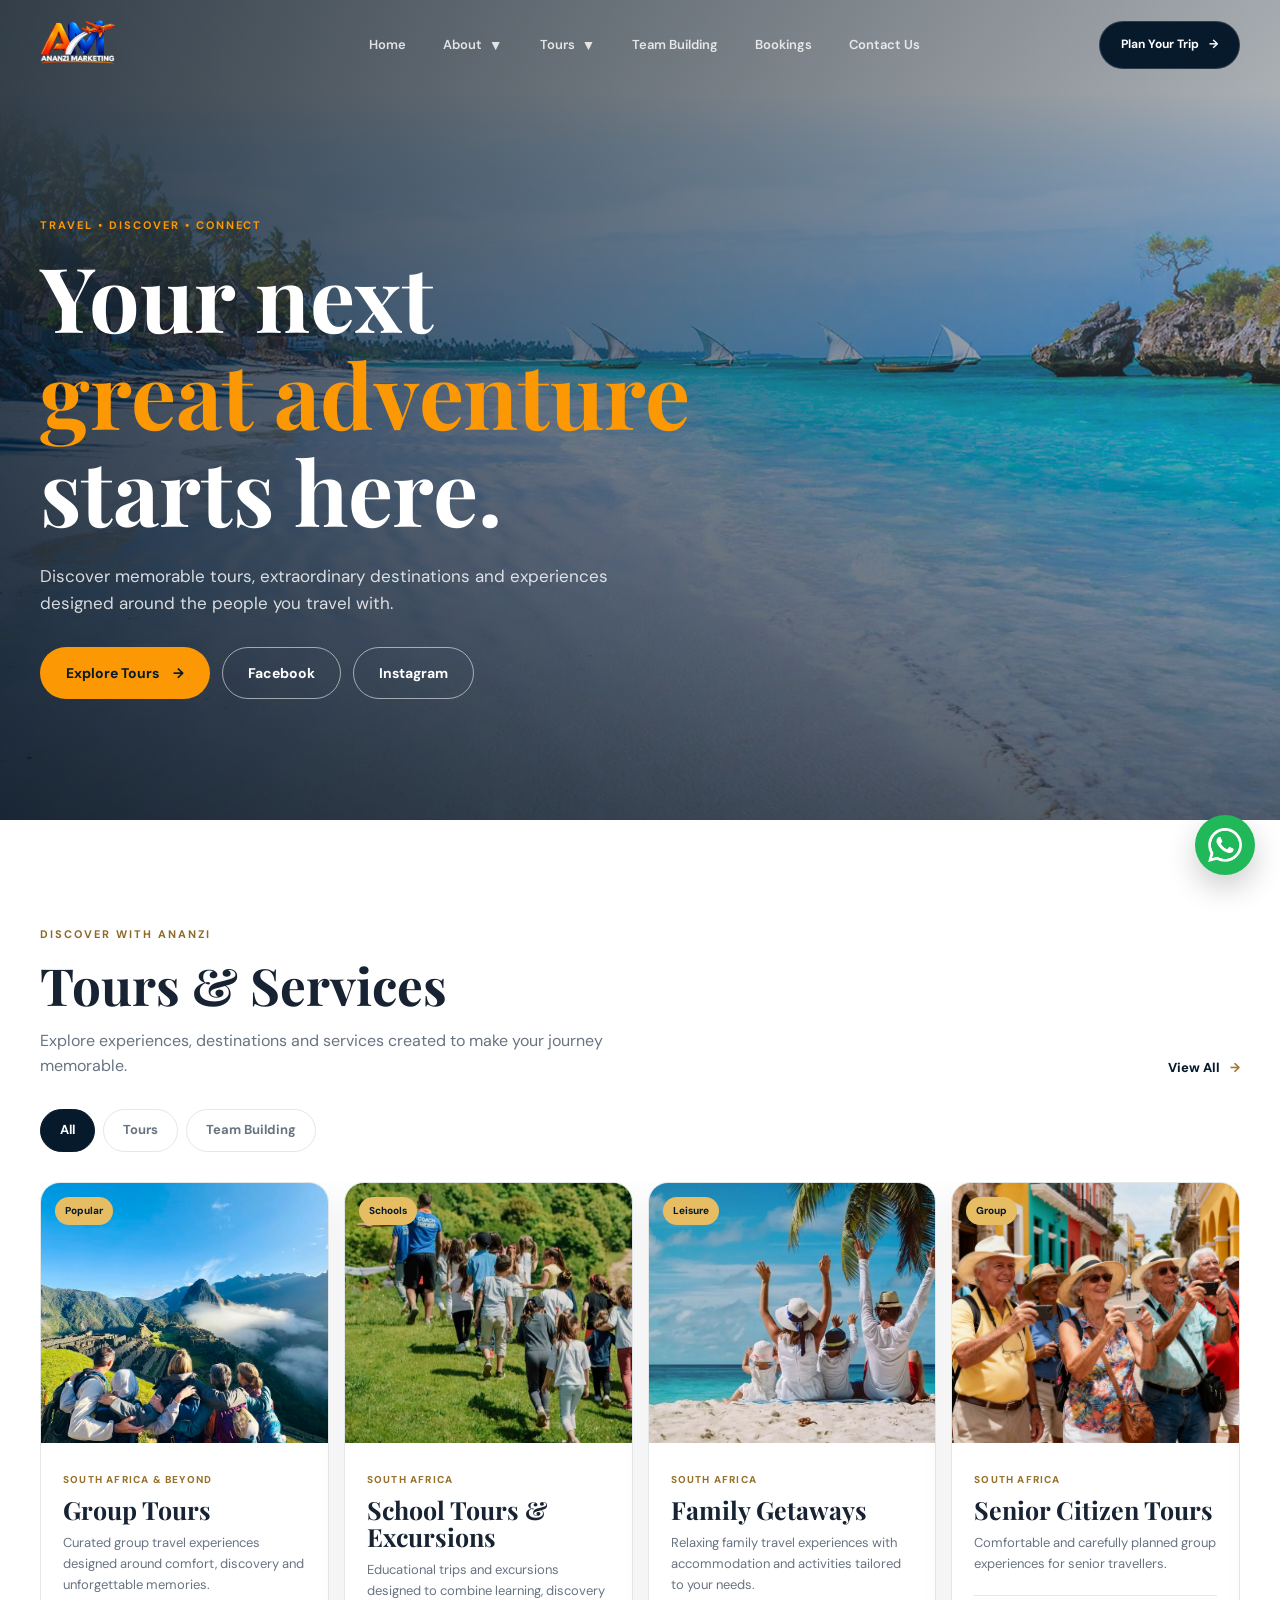
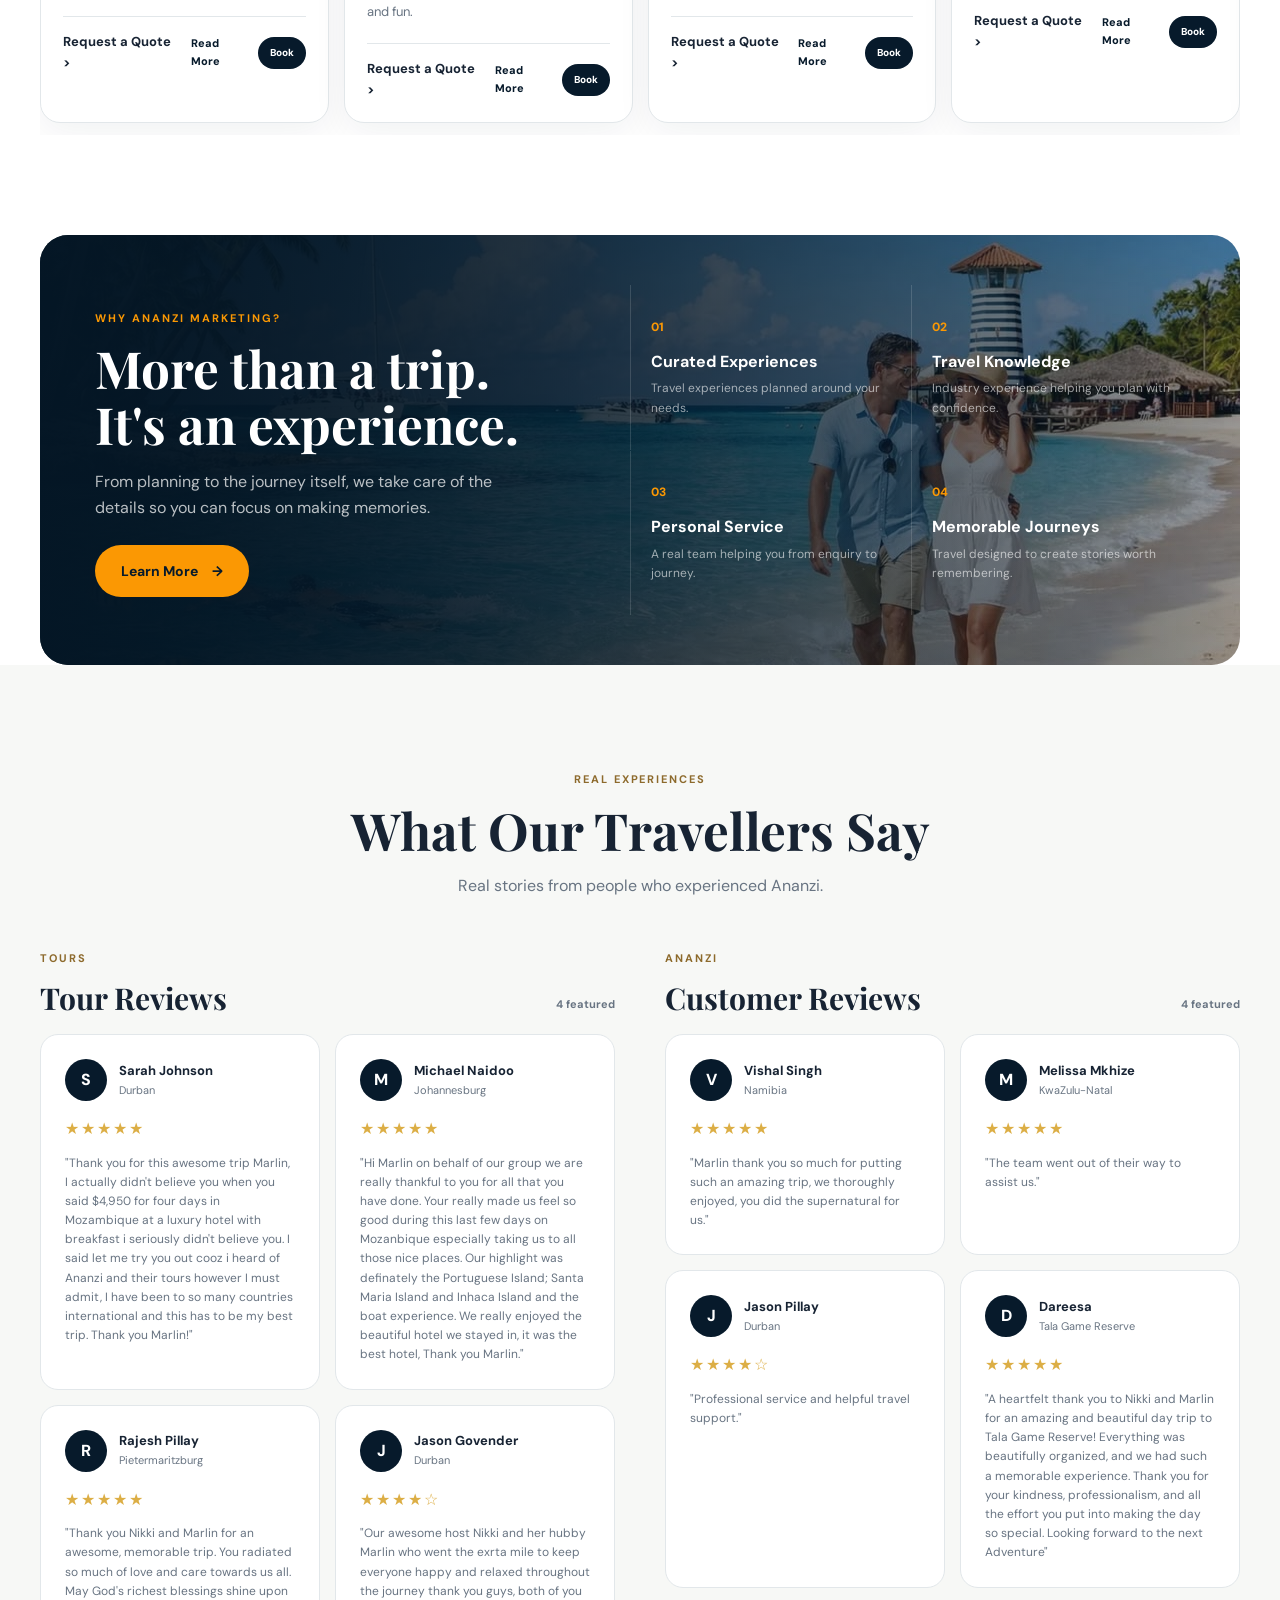
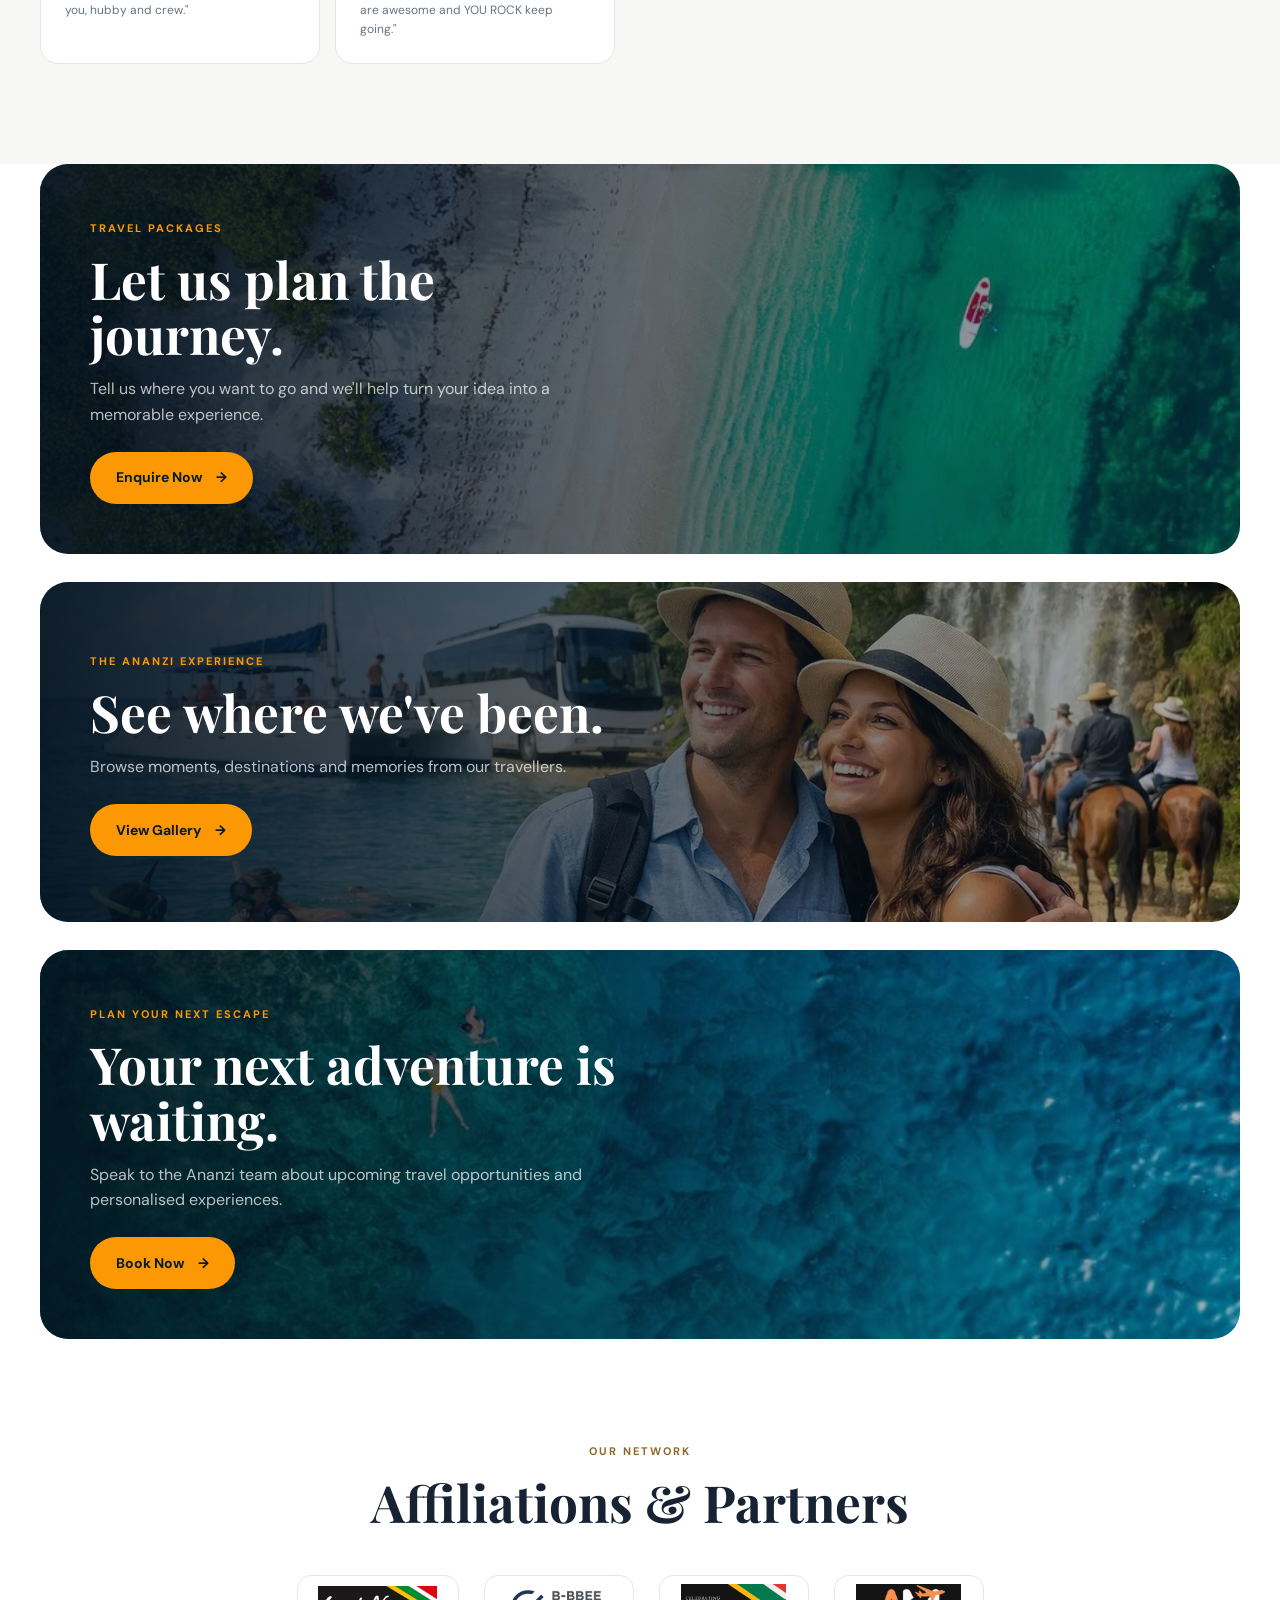
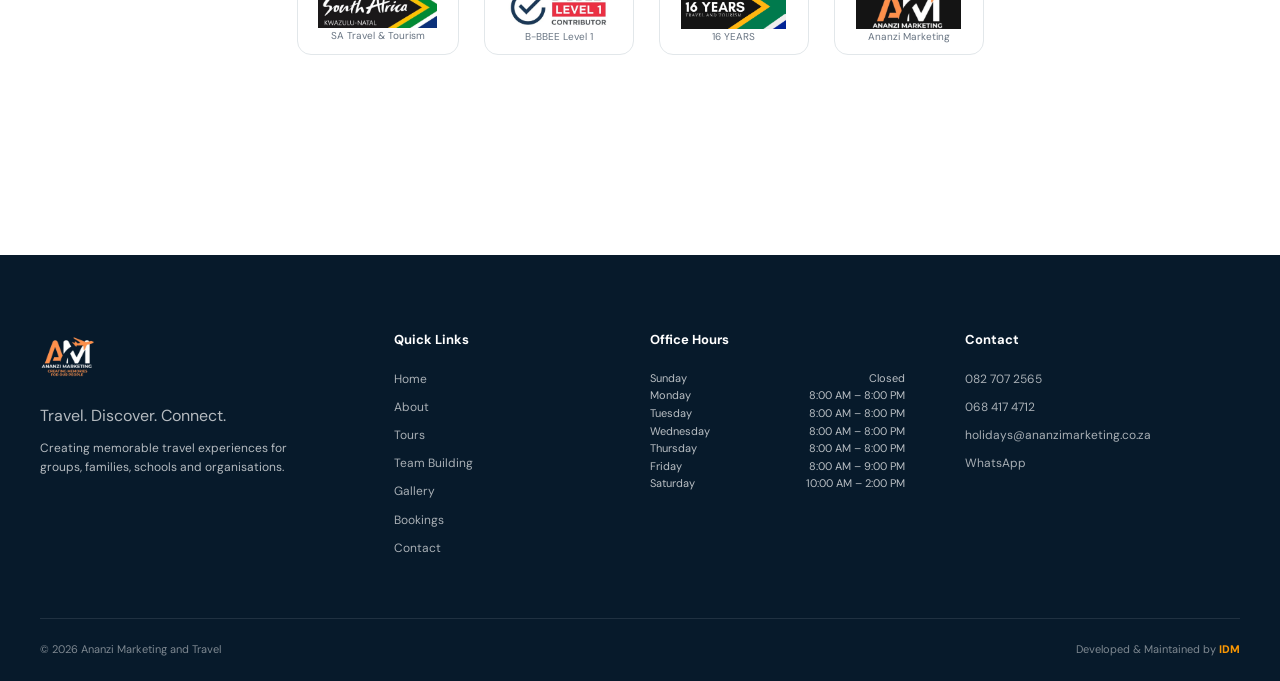
<file: index.html>
<!DOCTYPE html>
<html lang="en">

<head>

    <meta charset="UTF-8">

    <meta
        name="viewport"
        content="width=device-width, initial-scale=1.0"
    >

    <meta
        name="theme-color"
        content="#071a2b"
    >

    <meta
        name="description"
        content="Ananzi Marketing — Travel, tours, team building and unforgettable experiences."
    >

    <title>Ananzi Marketing | Travel & Experiences</title>

    <link rel="preconnect" href="https://fonts.googleapis.com">
    <link rel="preconnect" href="https://fonts.gstatic.com" crossorigin>

    <link
        href="https://fonts.googleapis.com/css2?family=DM+Sans:wght@400;500;600;700&family=Playfair+Display:wght@500;600;700&display=swap"
        rel="stylesheet"
    >

    <link
        rel="stylesheet"
        href="assets/css/style.css"
    >


</head>

<body>

<div id="site-header"></div>

<main>

    <!-- HERO -->
    <section class="hero">

        <div class="hero-overlay"></div>

        <div class="container hero-content">

            <div class="hero-copy">

                <span class="eyebrow light">
                    TRAVEL • DISCOVER • CONNECT
                </span>

                <h1>
                    Your next
                    <span>great adventure</span>
                    starts here.
                </h1>

                <p>
                    Discover memorable tours, extraordinary destinations
                    and experiences designed around the people you travel with.
                </p>

                <div class="hero-buttons">

                    <a
                        href="tours.html#upcoming-tours"
                        class="btn btn-gold"
                    >
                        Explore Tours
                        <span>→</span>
                    </a>

                    <a
                        href="https://www.facebook.com/profile.php?id=100054212813330"
                        class="btn btn-outline-light"
                    >
                        Facebook
                    </a>

                    <a
                        href="booking.html"
                        class="btn btn-outline-light"
                    >
                        Instagram
                    </a>

                </div>

            </div>

            <!-- HERO EXPLORER -->
            

        </div>

    </section>


    <!-- TOURS AND SERVICES -->
    <section
        class="section destinations-section"
        id="experiences"
    >

        <div class="container">

            <div class="section-heading-row">

                <div>

                    <span class="eyebrow">
                        DISCOVER WITH ANANZI
                    </span>

                    <h2>
                        Tours & Services
                    </h2>

                    <p>
                        Explore experiences, destinations and services
                        created to make your journey memorable.
                    </p>

                </div>

                <a
                    href="tours.html"
                    class="view-all"
                >
                    View All
                    <span>→</span>
                </a>

            </div>


            <div class="filter-bar">

                <button
                    type="button"
                    class="filter-btn active"
                    data-filter="all"
                >
                    All
                </button>

                <button
                    type="button"
                    class="filter-btn"
                    data-filter="tour"
                >
                    Tours
                </button>

                <button
                    type="button"
                    class="filter-btn"
                    data-filter="team"
                >
                    Team Building
                </button>

            </div>


            <div
                class="card-rail"
                id="experienceGrid"
            ></div>

        </div>

    </section>


    <!-- WHY ANANZI -->
    <section class="container">

        <div class="feature-banner why-banner">

            <div class="feature-banner-overlay"></div>

            <div class="feature-content">

                <span class="eyebrow light">
                    WHY ANANZI MARKETING?
                </span>

                <h2>
                    More than a trip.
                    <br>
                    It's an experience.
                </h2>

                <p>
                    From planning to the journey itself, we take care
                    of the details so you can focus on making memories.
                </p>

                <a
                    href="about.html"
                    class="btn btn-gold"
                >
                    Learn More
                    <span>→</span>
                </a>

            </div>


            <div
                class="feature-facts"
                id="whyFacts"
            ></div>

        </div>

    </section>


    <!-- REVIEWS -->
    <section class="section reviews-section">

        <div class="container">

            <div class="section-heading centered">

                <span class="eyebrow">
                    REAL EXPERIENCES
                </span>

                <h2>
                    What Our Travellers Say
                </h2>

                <p>
                    Real stories from people who experienced Ananzi.
                </p>

            </div>


            <div class="review-groups">

                <div class="review-group">

                    <div class="review-group-heading">

                        <div>
                            <span class="eyebrow">
                                TOURS
                            </span>

                            <h3>
                                Tour Reviews
                            </h3>
                        </div>

                        <span class="review-count">
                            4 featured
                        </span>

                    </div>

                    <div
                        class="reviews-grid"
                        id="tourReviews"
                    ></div>

                </div>


                <div class="review-group">

                    <div class="review-group-heading">

                        <div>
                            <span class="eyebrow">
                                ANANZI
                            </span>

                            <h3>
                                Customer Reviews
                            </h3>
                        </div>

                        <span class="review-count">
                            4 featured
                        </span>

                    </div>

                    <div
                        class="reviews-grid"
                        id="customerReviews"
                    ></div>

                </div>

            </div>

        </div>

    </section>


    <!-- TRAVEL PACKAGES CTA -->
    <section class="container">

        <div class="cta-banner packages-banner">

            <div class="cta-overlay"></div>

            <div class="cta-content">

                <span class="eyebrow light">
                    TRAVEL PACKAGES
                </span>

                <h2>
                    Let us plan the journey.
                </h2>

                <p>
                    Tell us where you want to go and we'll help
                    turn your idea into a memorable experience.
                </p>

                <a
                    href="contact.html"
                    class="btn btn-gold"
                >
                    Enquire Now
                    <span>→</span>
                </a>

            </div>

        </div>

    </section>


    <!-- GALLERY BANNER -->
    <section class="container">

        <div class="cta-banner gallery-banner">

            <div class="cta-overlay"></div>

            <div class="cta-content">

                <span class="eyebrow light">
                    THE ANANZI EXPERIENCE
                </span>

                <h2>
                    See where we've been.
                </h2>

                <p>
                    Browse moments, destinations and memories
                    from our travellers.
                </p>

                <a
                    href="gallery.html"
                    class="btn btn-gold"
                >
                    View Gallery
                    <span>→</span>
                </a>

            </div>

        </div>

    </section>


    <!-- SPECIALS -->
    <section class="container">

        <div class="cta-banner specials-banner">

            <div class="cta-overlay"></div>

            <div class="cta-content">

                <span class="eyebrow light">
                    PLAN YOUR NEXT ESCAPE
                </span>

                <h2 id="specialTitle">
                    Your next adventure is waiting.
                </h2>

                <p id="specialDescription">
                    Speak to the Ananzi team about upcoming travel
                    opportunities and personalised experiences.
                </p>

                <a
                    href="booking.html"
                    class="btn btn-gold"
                >
                    Book Now
                    <span>→</span>
                </a>

            </div>

        </div>

    </section>


    <!-- AFFILIATIONS -->
    <section class="section affiliations-section">

        <div class="container">

            <div class="section-heading centered small">

                <span class="eyebrow">
                    OUR NETWORK
                </span>

                <h2>
                    Affiliations & Partners
                </h2>

            </div>

            <div
                class="affiliation-row"
                id="affiliationRow"
            ></div>

        </div>

    </section>

</main>

<div id="site-footer"></div>

<a
    href="https://wa.me/27827072565"
    class="whatsapp-button"
    target="_blank"
    rel="noopener"
    aria-label="Chat with Ananzi Marketing on WhatsApp"
>
    <img
        src="assets/img/whatsapp.png"
        alt="WhatsApp"
    >
</a>

<script src="assets/js/script.js"></script>

</body>
</html>
</file>
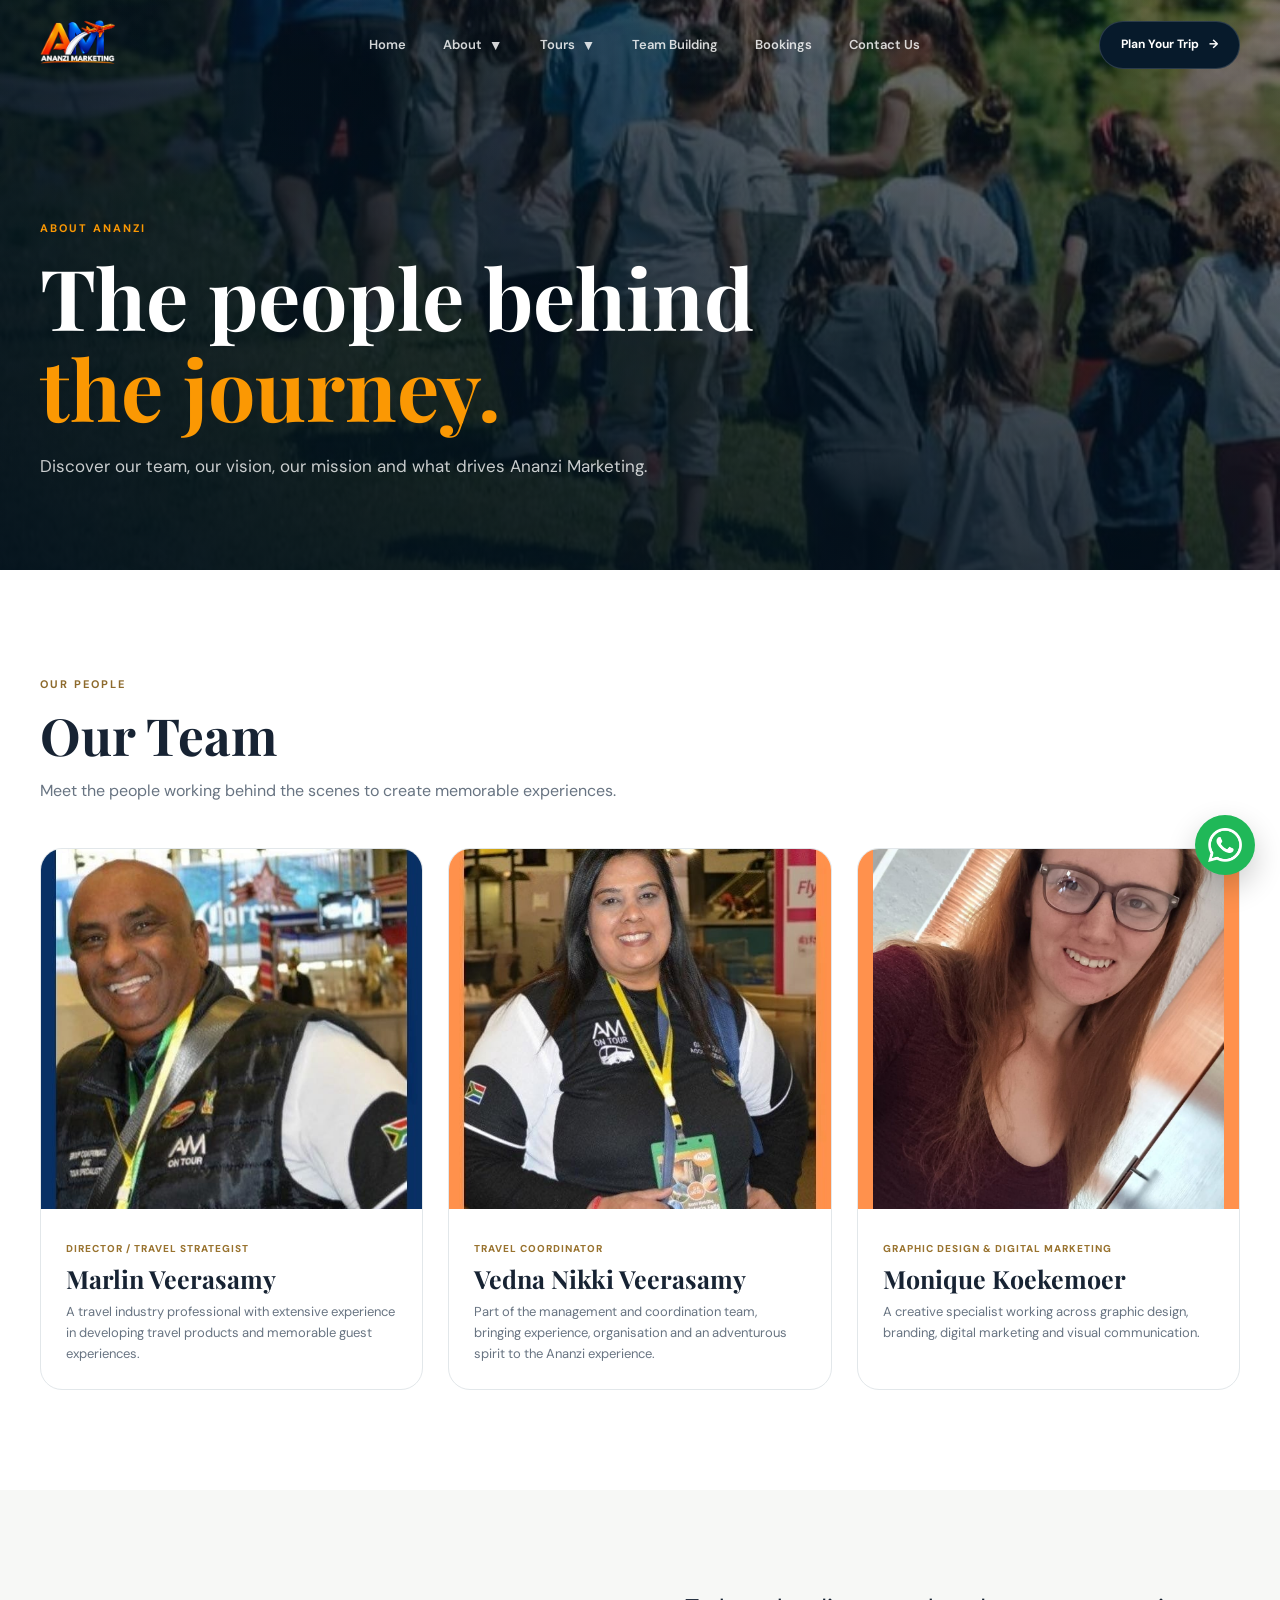
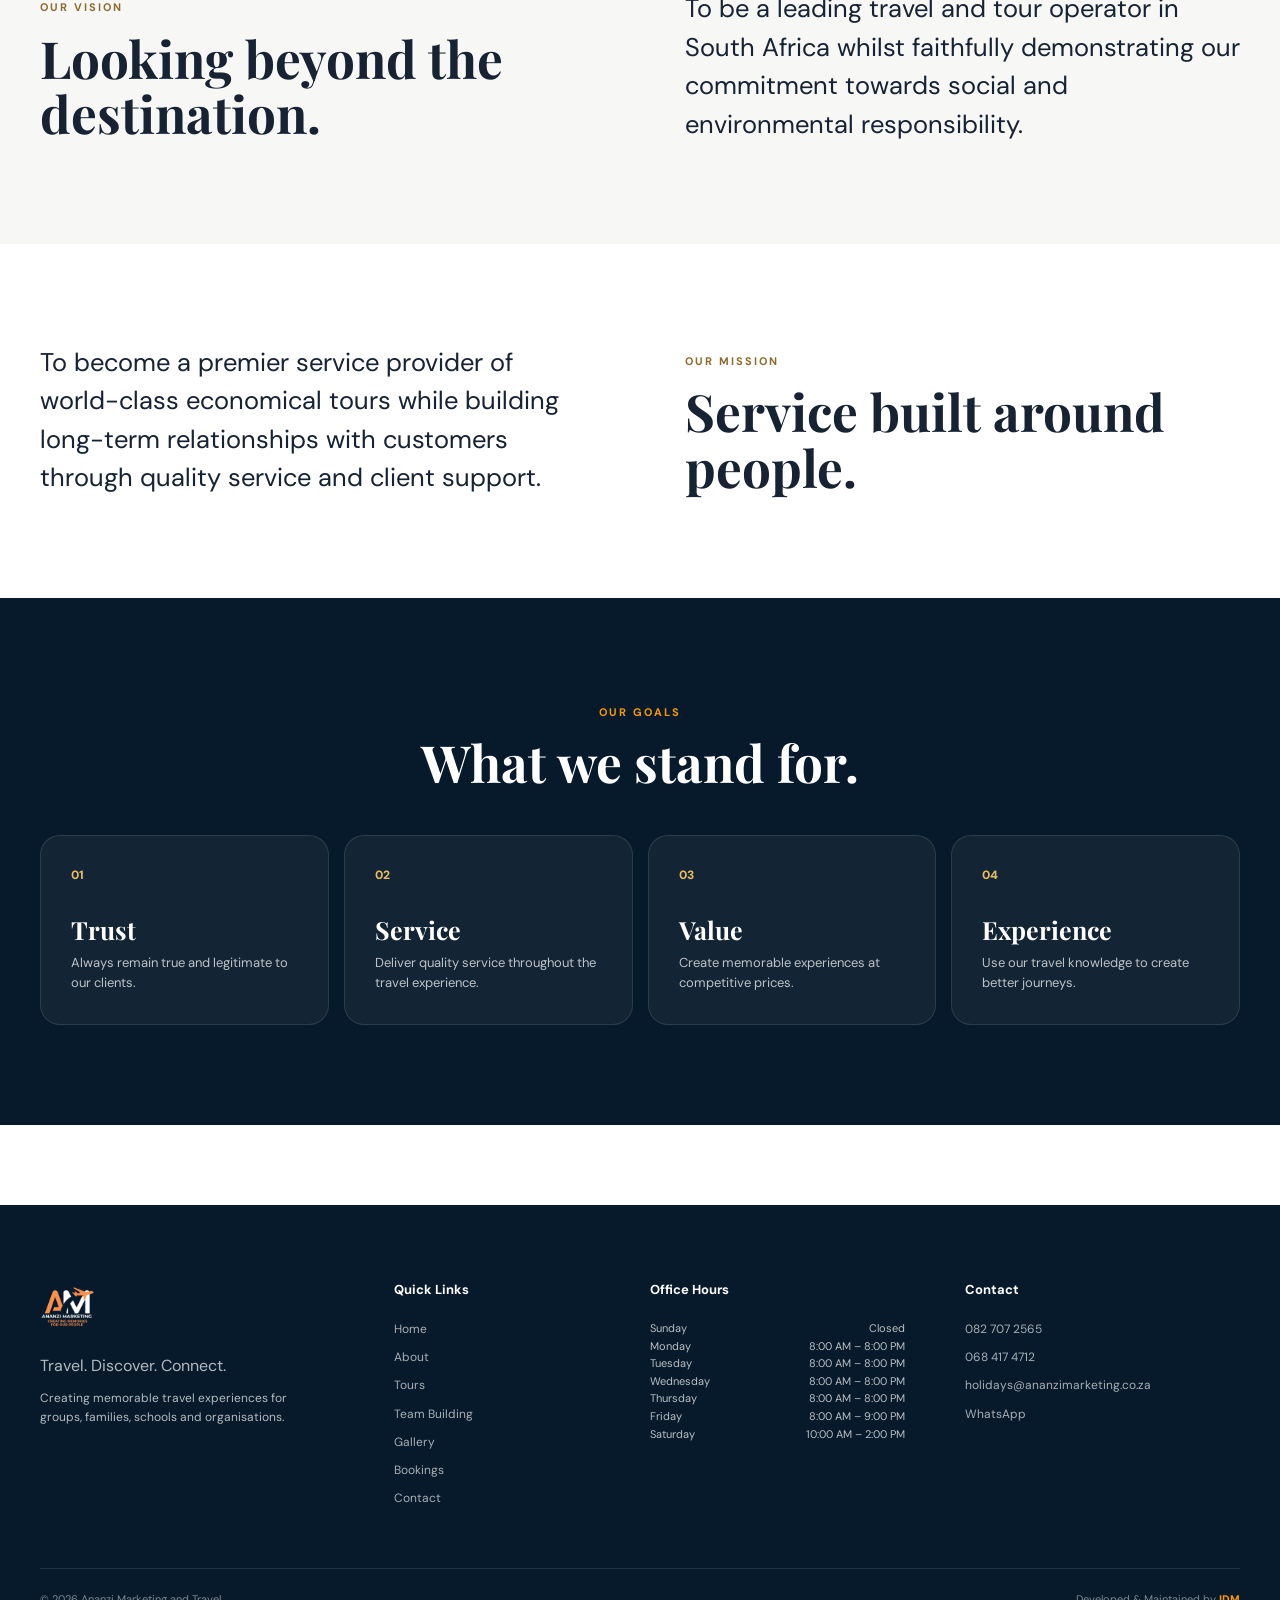
<file: about.html>
<!DOCTYPE html>
<html lang="en">

<head>

    <meta charset="UTF-8">

    <meta
        name="viewport"
        content="width=device-width, initial-scale=1.0"
    >

    <meta
        name="theme-color"
        content="#071a2b"
    >

    <title>About | Ananzi Marketing</title>

    <link rel="preconnect" href="https://fonts.googleapis.com">
    <link rel="preconnect" href="https://fonts.gstatic.com" crossorigin>

    <link
        href="https://fonts.googleapis.com/css2?family=DM+Sans:wght@400;500;600;700&family=Playfair+Display:wght@500;600;700&display=swap"
        rel="stylesheet"
    >

    <link
        rel="stylesheet"
        href="assets/css/style.css"
    >

</head>

<body>

<div id="site-header"></div>

<main>

    <section class="aboutPage-hero">

        <div class="page-hero-overlay"></div>

        <div class="container page-hero-content">

            <span class="eyebrow light">
                ABOUT ANANZI
            </span>

            <h1>
                The people behind
                <span>the journey.</span>
            </h1>

            <p>
                Discover our team, our vision, our mission
                and what drives Ananzi Marketing.
            </p>

        </div>

    </section>


    <!-- OUR TEAM -->
    <section
        class="section"
        id="team"
    >

        <div class="container">

            <div class="section-heading">

                <span class="eyebrow">
                    OUR PEOPLE
                </span>

                <h2>
                    Our Team
                </h2>

                <p>
                    Meet the people working behind the scenes
                    to create memorable experiences.
                </p>

            </div>

            <div
                class="team-grid"
                id="teamGrid"
            ></div>

        </div>

    </section>


    <!-- VISION -->
    <section
        class="section soft-section"
        id="vision"
    >

        <div class="container split-section">

            <div>

                <span class="eyebrow">
                    OUR VISION
                </span>

                <h2>
                    Looking beyond
                    the destination.
                </h2>

            </div>

            <div>

                <p class="large-text" id="visionText"></p>

            </div>

        </div>

    </section>


    <!-- MISSION -->
    <section
        class="section"
        id="mission"
    >

        <div class="container split-section reverse">

            <div>

                <span class="eyebrow">
                    OUR MISSION
                </span>

                <h2>
                    Service built
                    around people.
                </h2>

            </div>

            <div>

                <p class="large-text" id="missionText"></p>

            </div>

        </div>

    </section>


    <!-- GOALS -->
    <section
        class="section dark-section"
        id="goals"
    >

        <div class="container">

            <div class="section-heading centered">

                <span class="eyebrow light">
                    OUR GOALS
                </span>

                <h2>
                    What we stand for.
                </h2>

            </div>

            <div
                class="goals-grid"
                id="goalsGrid"
            ></div>

        </div>

    </section>

</main>

<div id="site-footer"></div>

<a
    href="https://wa.me/27827072565"
    class="whatsapp-button"
    target="_blank"
    rel="noopener"
>
    <img
        src="assets/img/whatsapp.png"
        alt="WhatsApp"
    >
</a>

<script src="assets/js/script.js"></script>

</body>
</html>
</file>
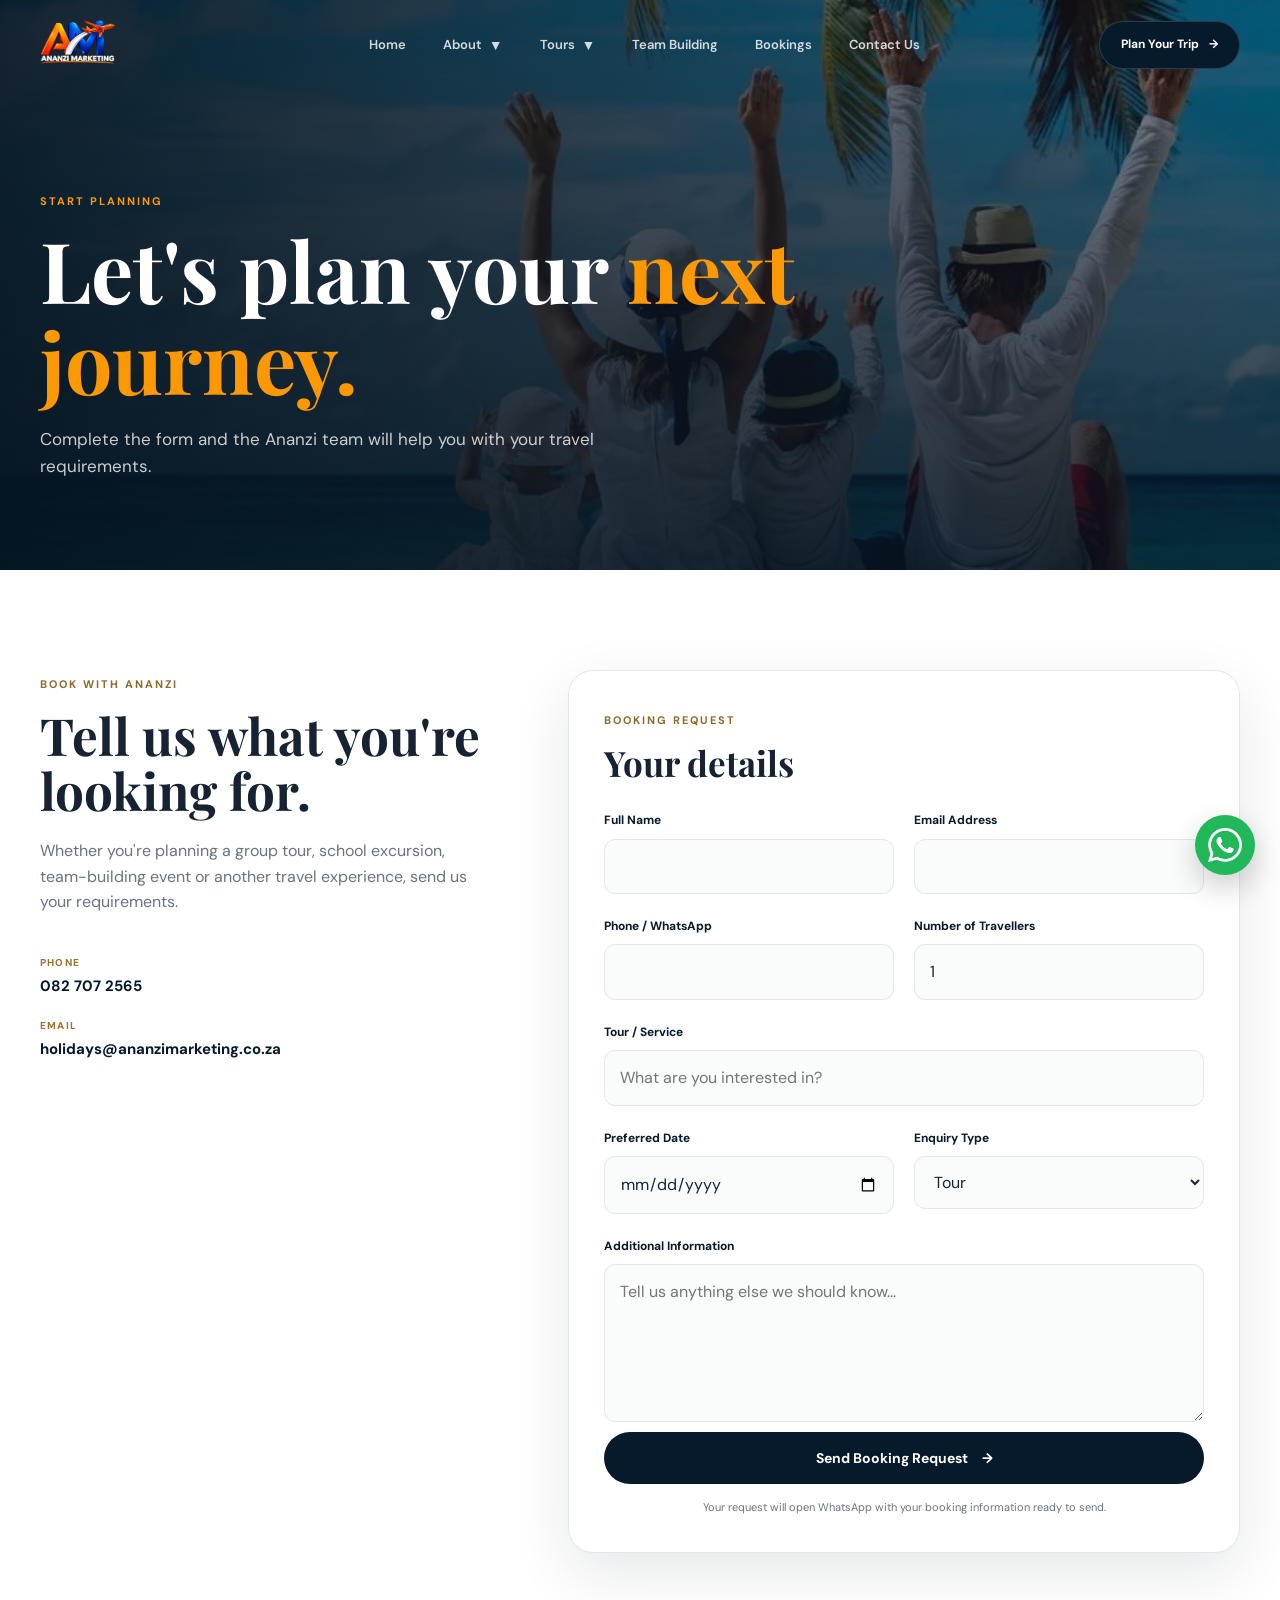
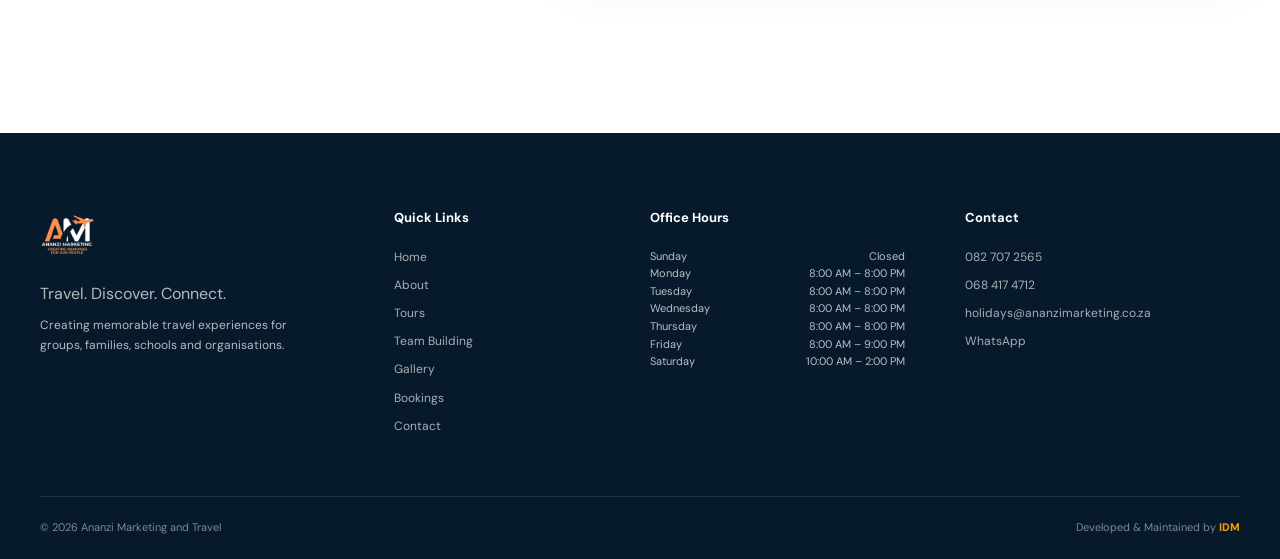
<file: booking.html>
<!DOCTYPE html>
<html lang="en">

<head>

    <meta charset="UTF-8">

    <meta
        name="viewport"
        content="width=device-width, initial-scale=1.0"
    >

    <meta
        name="theme-color"
        content="#071a2b"
    >

    <title>Booking | Ananzi Marketing</title>

    <link
        rel="stylesheet"
        href="assets/css/style.css"
    >

    <link
        href="https://fonts.googleapis.com/css2?family=DM+Sans:wght@400;500;600;700&family=Playfair+Display:wght@500;600;700&display=swap"
        rel="stylesheet"
    >

</head>

<body>

<div id="site-header"></div>

<main>

    <section class="bookingPage-hero booking-hero">

        <div class="page-hero-overlay"></div>

        <div class="container page-hero-content">

            <span class="eyebrow light">
                START PLANNING
            </span>

            <h1>
                Let's plan your
                <span>next journey.</span>
            </h1>

            <p>
                Complete the form and the Ananzi team will
                help you with your travel requirements.
            </p>

        </div>

    </section>


    <section class="section">

        <div class="container booking-layout">

            <div class="booking-intro">

                <span class="eyebrow">
                    BOOK WITH ANANZI
                </span>

                <h2>
                    Tell us what
                    you're looking for.
                </h2>

                <p>
                    Whether you're planning a group tour,
                    school excursion, team-building event or
                    another travel experience, send us your requirements.
                </p>

                <div class="contact-mini">

                    <div>
                        <span>PHONE</span>
                        <strong>082 707 2565</strong>
                    </div>

                    <div>
                        <span>EMAIL</span>
                        <strong>holidays@ananzimarketing.co.za</strong>
                    </div>

                </div>

            </div>


            <form
                class="form-card"
                id="bookingForm"
            >

                <div class="form-heading">

                    <span class="eyebrow">
                        BOOKING REQUEST
                    </span>

                    <h3>
                        Your details
                    </h3>

                </div>


                <div class="form-grid">

                    <div class="form-group">

                        <label for="bookingName">
                            Full Name
                        </label>

                        <input
                            type="text"
                            id="bookingName"
                            name="name"
                            required
                        >

                    </div>


                    <div class="form-group">

                        <label for="bookingEmail">
                            Email Address
                        </label>

                        <input
                            type="email"
                            id="bookingEmail"
                            name="email"
                            required
                        >

                    </div>


                    <div class="form-group">

                        <label for="bookingPhone">
                            Phone / WhatsApp
                        </label>

                        <input
                            type="tel"
                            id="bookingPhone"
                            name="phone"
                            required
                        >

                    </div>


                    <div class="form-group">

                        <label for="bookingGuests">
                            Number of Travellers
                        </label>

                        <input
                            type="number"
                            id="bookingGuests"
                            name="guests"
                            min="1"
                            value="1"
                        >

                    </div>


                    <div class="form-group full">

                        <label for="bookingExperience">
                            Tour / Service
                        </label>

                        <input
                            type="text"
                            id="bookingExperience"
                            name="experience"
                            placeholder="What are you interested in?"
                            required
                        >

                    </div>


                    <div class="form-group">

                        <label for="bookingDate">
                            Preferred Date
                        </label>

                        <input
                            type="date"
                            id="bookingDate"
                            name="date"
                        >

                    </div>


                    <div class="form-group">

                        <label for="bookingType">
                            Enquiry Type
                        </label>

                        <select
                            id="bookingType"
                            name="type"
                        >

                            <option value="Tour">
                                Tour
                            </option>

                            <option value="Team Building">
                                Team Building
                            </option>

                            <option value="School Tour">
                                School Tour
                            </option>

                            <option value="Accommodation">
                                Accommodation
                            </option>

                            <option value="Other">
                                Other
                            </option>

                        </select>

                    </div>


                    <div class="form-group full">

                        <label for="bookingMessage">
                            Additional Information
                        </label>

                        <textarea
                            id="bookingMessage"
                            name="message"
                            rows="5"
                            placeholder="Tell us anything else we should know..."
                        ></textarea>

                    </div>

                </div>


                <button
                    type="submit"
                    class="btn btn-dark full-button"
                >
                    Send Booking Request
                    <span>→</span>
                </button>

                <p class="form-note">
                    Your request will open WhatsApp with your
                    booking information ready to send.
                </p>

            </form>

        </div>

    </section>

</main>

<div id="site-footer"></div>

<a
    href="https://wa.me/27827072565"
    class="whatsapp-button"
    target="_blank"
    rel="noopener"
>
    <img
        src="assets/img/whatsapp.png"
        alt="WhatsApp"
    >
</a>

<script src="assets/js/script.js"></script>

</body>
</html>
</file>
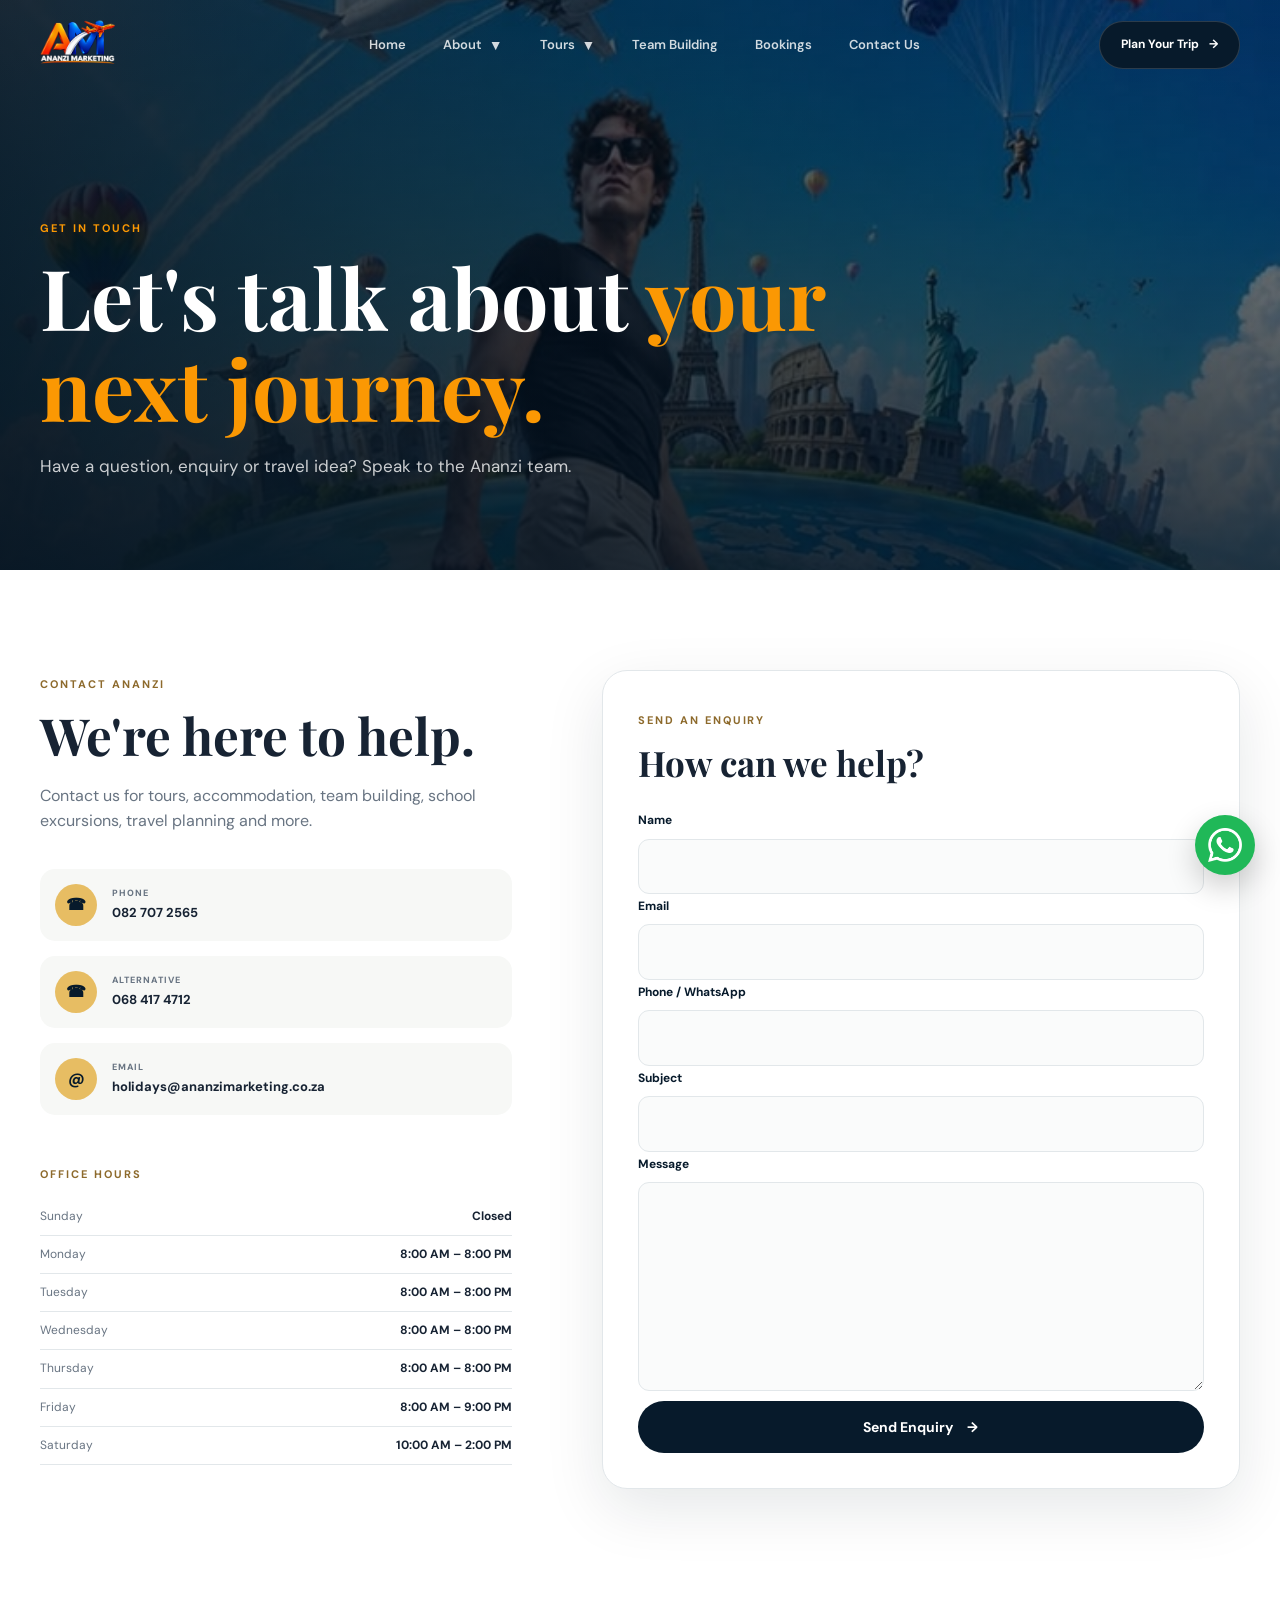
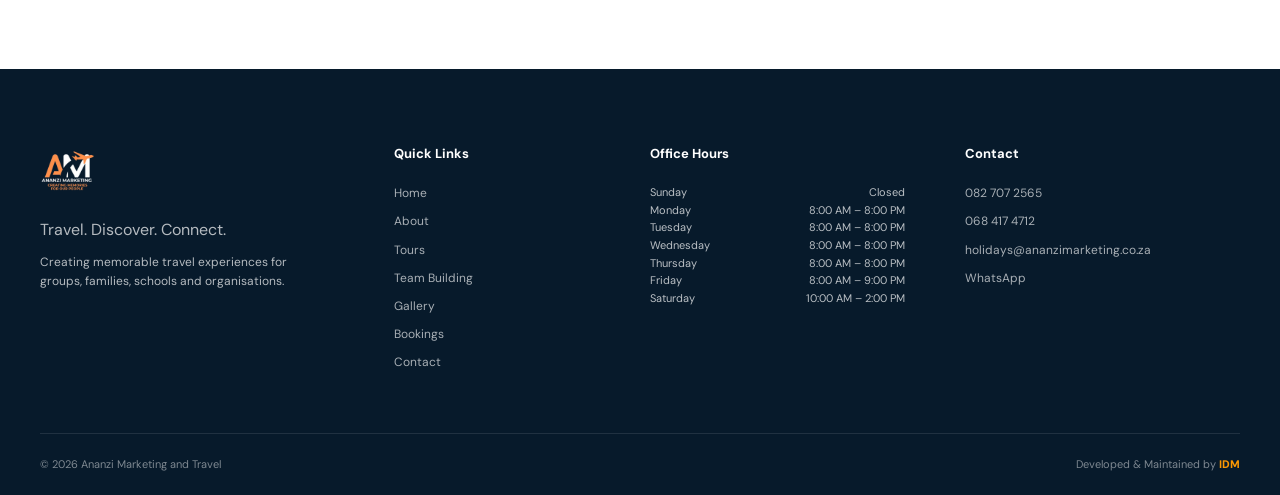
<file: contact.html>
<!DOCTYPE html>
<html lang="en">

<head>

    <meta charset="UTF-8">

    <meta
        name="viewport"
        content="width=device-width, initial-scale=1.0"
    >

    <meta
        name="theme-color"
        content="#071a2b"
    >

    <title>Contact | Ananzi Marketing</title>

    <link
        rel="stylesheet"
        href="assets/css/style.css"
    >

    <link
        href="https://fonts.googleapis.com/css2?family=DM+Sans:wght@400;500;600;700&family=Playfair+Display:wght@500;600;700&display=swap"
        rel="stylesheet"
    >

</head>

<body>

<div id="site-header"></div>

<main>

    <section class="contactPage-hero contact-hero">

        <div class="page-hero-overlay"></div>

        <div class="container page-hero-content">

            <span class="eyebrow light">
                GET IN TOUCH
            </span>

            <h1>
                Let's talk about
                <span>your next journey.</span>
            </h1>

            <p>
                Have a question, enquiry or travel idea?
                Speak to the Ananzi team.
            </p>

        </div>

    </section>


    <section class="section">

        <div class="container contact-layout">

            <div class="contact-info">

                <span class="eyebrow">
                    CONTACT ANANZI
                </span>

                <h2>
                    We're here
                    to help.
                </h2>

                <p>
                    Contact us for tours, accommodation,
                    team building, school excursions,
                    travel planning and more.
                </p>


                <div class="contact-details">

                    <a href="tel:+27827072565">

                        <span class="contact-icon">
                            ☎
                        </span>

                        <div>
                            <small>PHONE</small>
                            <strong>082 707 2565</strong>
                        </div>

                    </a>


                    <a href="tel:+27684174712">

                        <span class="contact-icon">
                            ☎
                        </span>

                        <div>
                            <small>ALTERNATIVE</small>
                            <strong>068 417 4712</strong>
                        </div>

                    </a>


                    <a href="mailto:holidays@ananzimarketing.co.za">

                        <span class="contact-icon">
                            @
                        </span>

                        <div>
                            <small>EMAIL</small>
                            <strong>
                                holidays@ananzimarketing.co.za
                            </strong>
                        </div>

                    </a>

                </div>


                <div class="office-hours">

                    <span class="eyebrow">
                        OFFICE HOURS
                    </span>

                    <div id="officeHours"></div>

                </div>

            </div>


            <form
                class="form-card"
                id="contactForm"
            >

                <div class="form-heading">

                    <span class="eyebrow">
                        SEND AN ENQUIRY
                    </span>

                    <h3>
                        How can we help?
                    </h3>

                </div>


                <div class="form-group">

                    <label for="contactName">
                        Name
                    </label>

                    <input
                        type="text"
                        id="contactName"
                        required
                    >

                </div>


                <div class="form-group">

                    <label for="contactEmail">
                        Email
                    </label>

                    <input
                        type="email"
                        id="contactEmail"
                        required
                    >

                </div>


                <div class="form-group">

                    <label for="contactPhone">
                        Phone / WhatsApp
                    </label>

                    <input
                        type="tel"
                        id="contactPhone"
                    >

                </div>


                <div class="form-group">

                    <label for="contactSubject">
                        Subject
                    </label>

                    <input
                        type="text"
                        id="contactSubject"
                        required
                    >

                </div>


                <div class="form-group">

                    <label for="contactMessage">
                        Message
                    </label>

                    <textarea
                        id="contactMessage"
                        rows="7"
                        required
                    ></textarea>

                </div>


                <button
                    type="submit"
                    class="btn btn-dark full-button"
                >
                    Send Enquiry
                    <span>→</span>
                </button>

            </form>

        </div>

    </section>

</main>

<div id="site-footer"></div>

<a
    href="https://wa.me/27827072565"
    class="whatsapp-button"
    target="_blank"
    rel="noopener"
>
    <img
        src="assets/img/whatsapp.png"
        alt="WhatsApp"
    >
</a>

<script src="assets/js/script.js"></script>

</body>
</html>
</file>
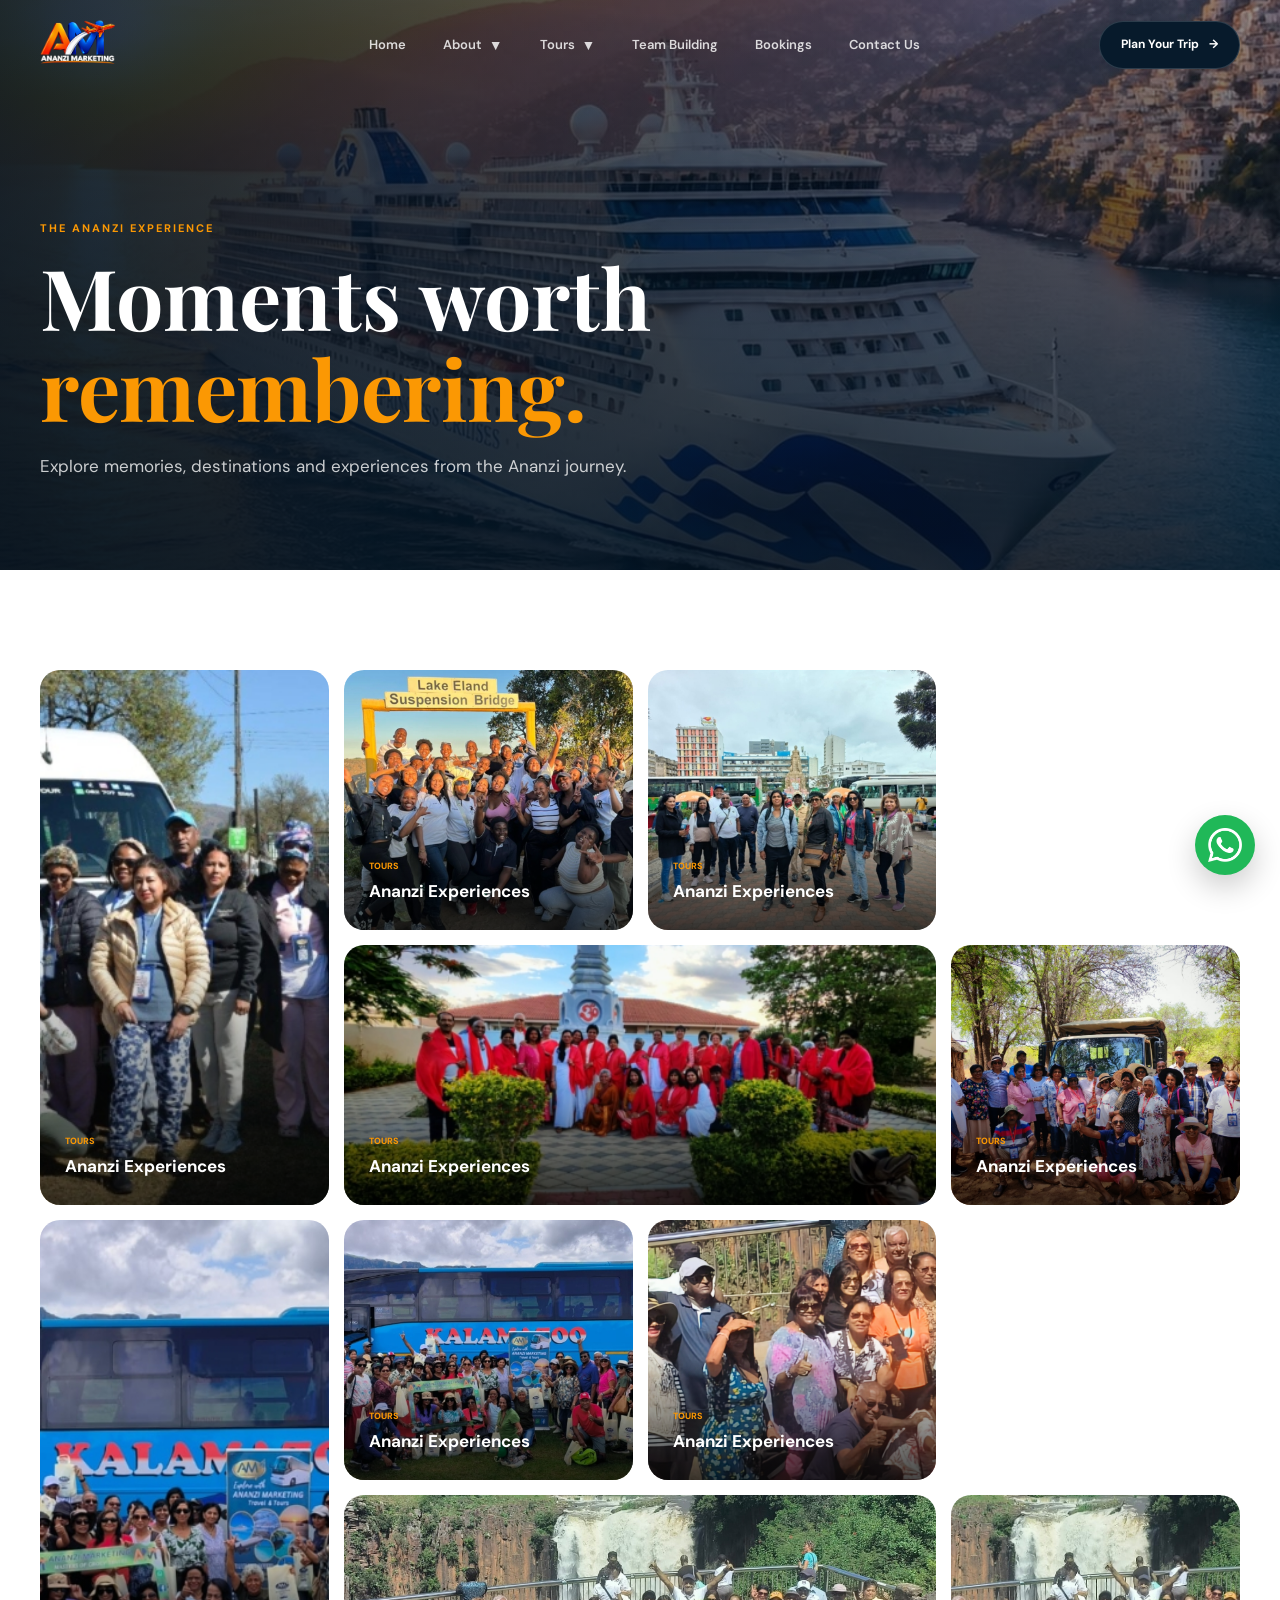
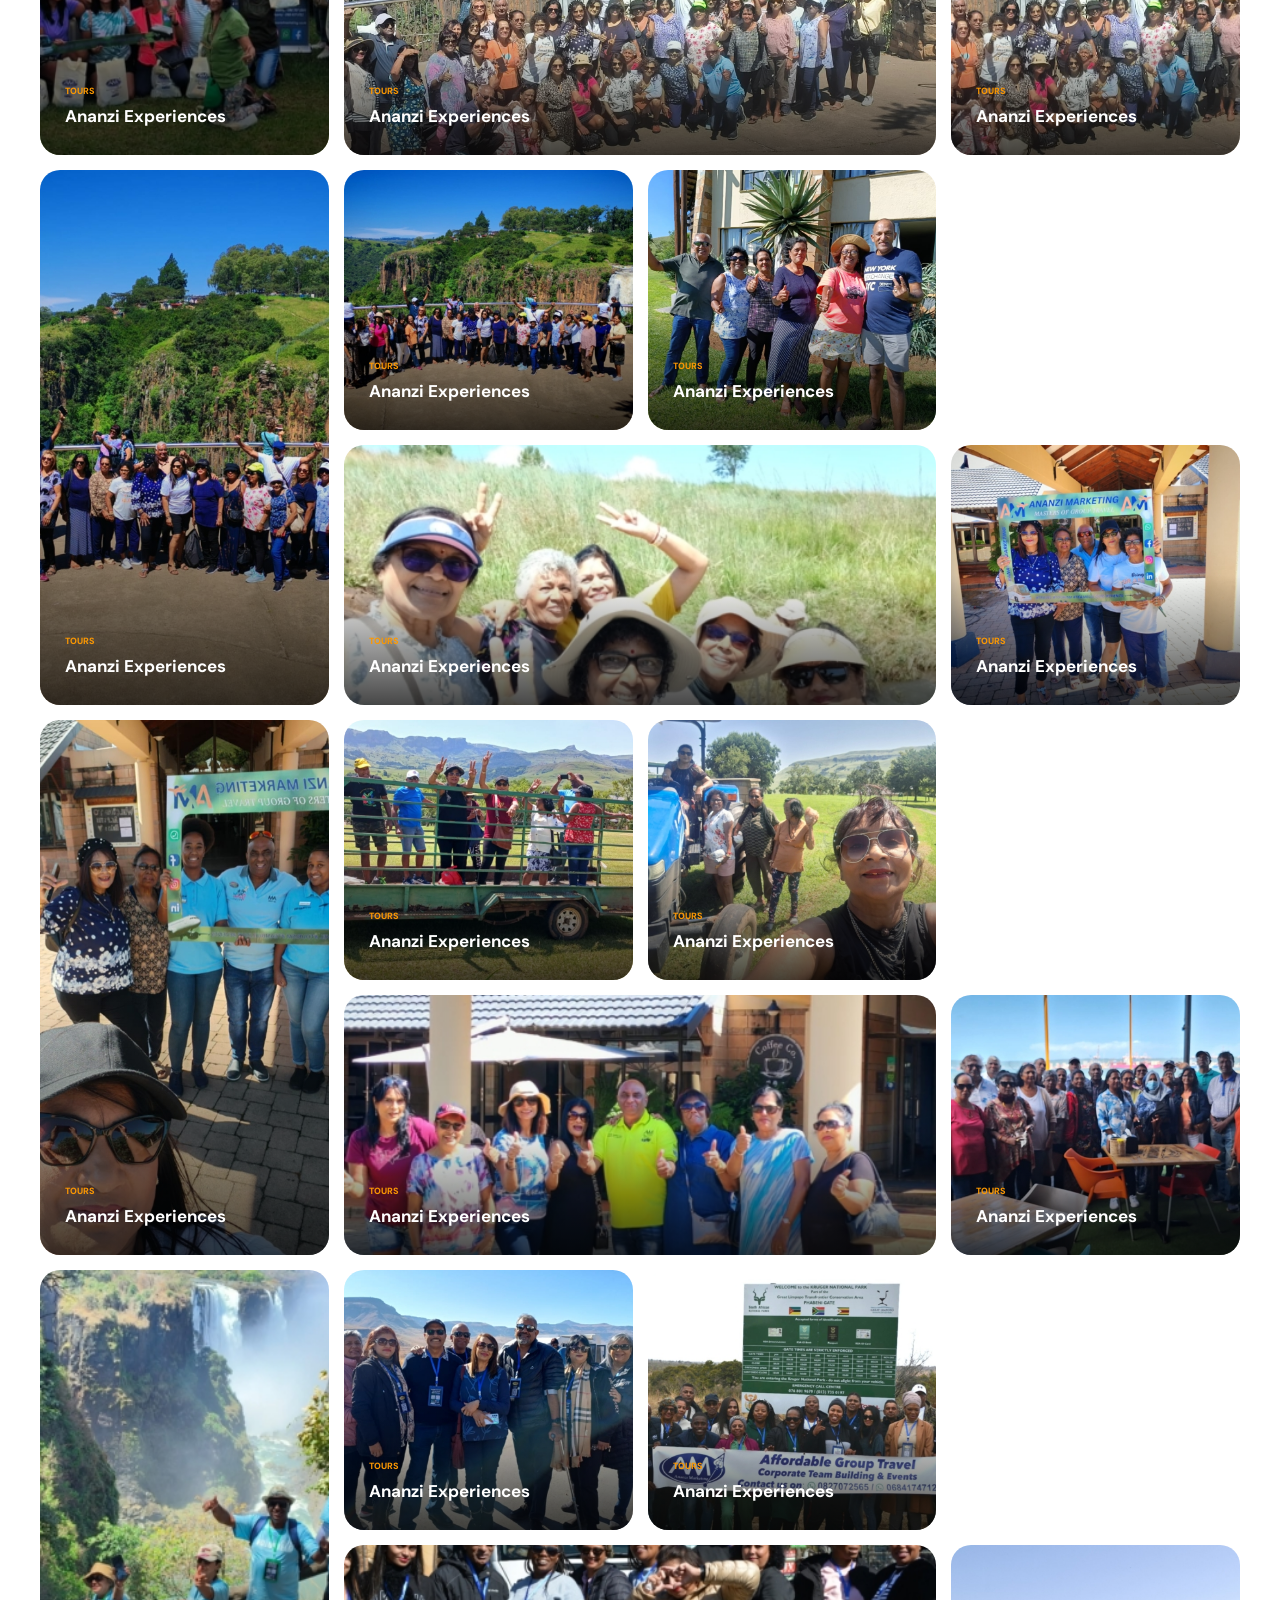
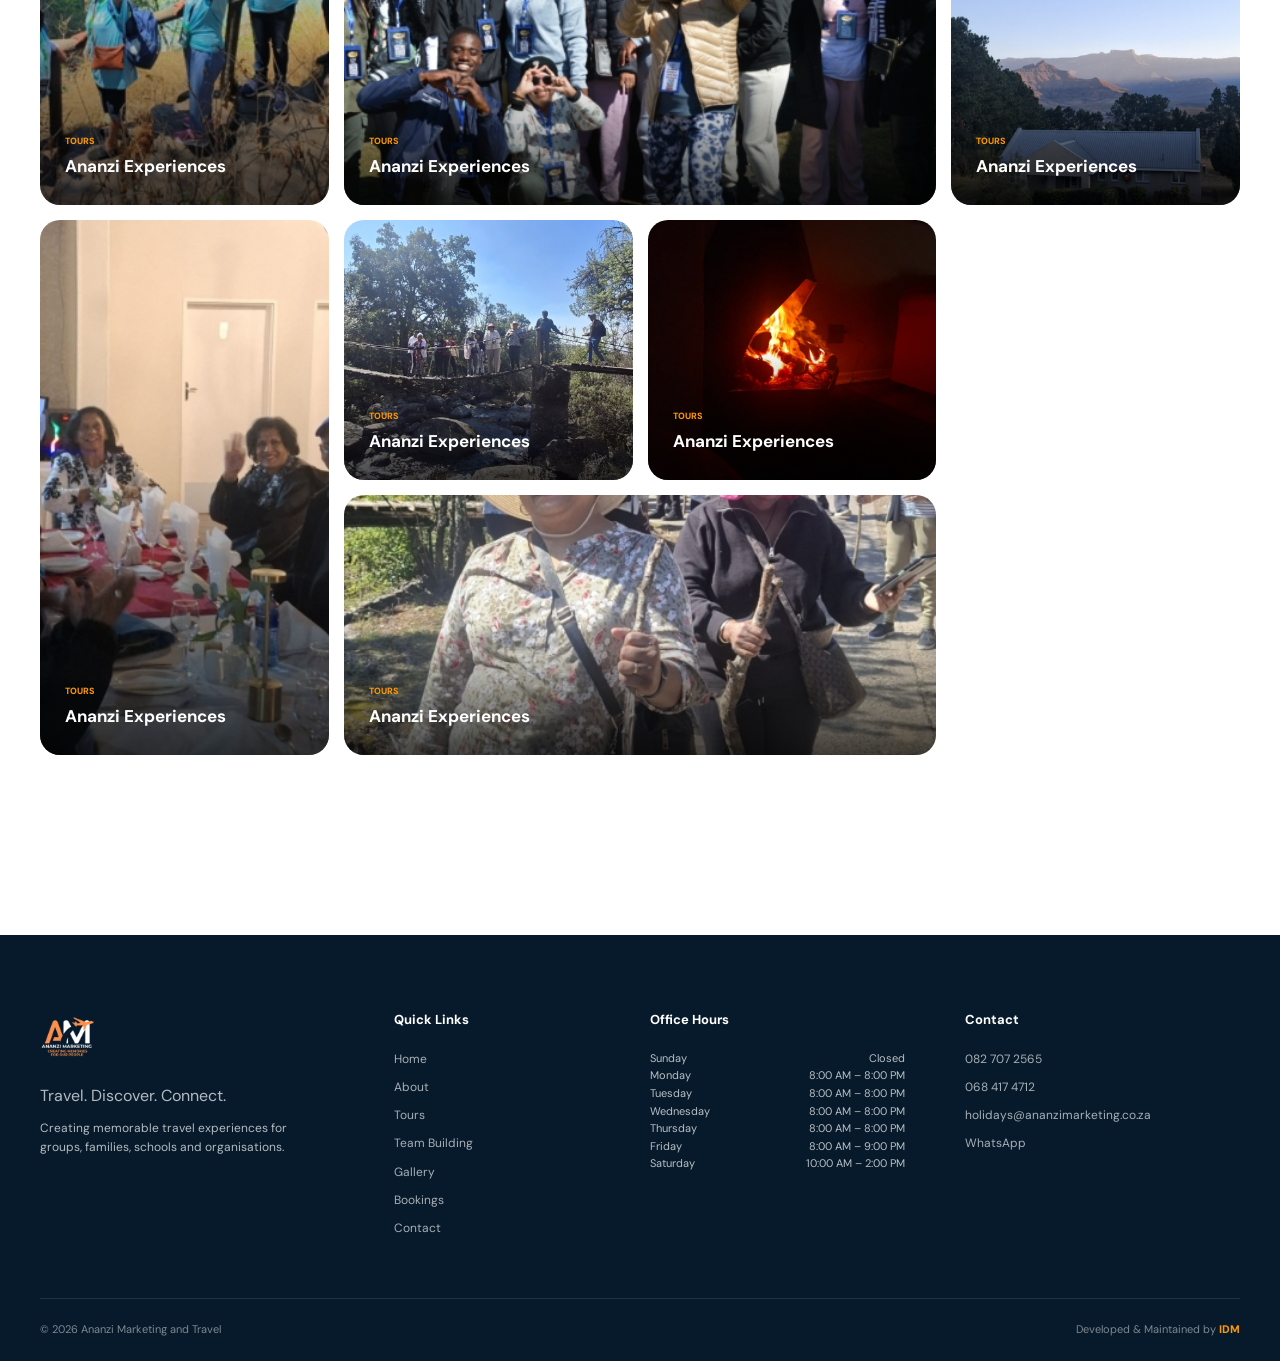
<file: gallery.html>
<!DOCTYPE html>
<html lang="en">

<head>

    <meta charset="UTF-8">

    <meta
        name="viewport"
        content="width=device-width, initial-scale=1.0"
    >

    <meta
        name="theme-color"
        content="#071a2b"
    >

    <title>Gallery | Ananzi Marketing</title>

    <link
        rel="stylesheet"
        href="assets/css/style.css"
    >

    <link
        href="https://fonts.googleapis.com/css2?family=DM+Sans:wght@400;500;600;700&family=Playfair+Display:wght@500;600;700&display=swap"
        rel="stylesheet"
    >

</head>

<body>

<div id="site-header"></div>

<main>

    <section class="galleryPage-hero gallery-hero">

        <div class="page-hero-overlay"></div>

        <div class="container page-hero-content">

            <span class="eyebrow light">
                THE ANANZI EXPERIENCE
            </span>

            <h1>
                Moments worth
                <span>remembering.</span>
            </h1>

            <p>
                Explore memories, destinations and experiences
                from the Ananzi journey.
            </p>

        </div>

    </section>


    <section class="section">

        <div class="container">

            <div
                class="gallery-grid"
                id="galleryGrid"
            ></div>

        </div>

    </section>

</main>

<div id="site-footer"></div>

<a
    href="https://wa.me/27827072565"
    class="whatsapp-button"
    target="_blank"
    rel="noopener"
>
    <img
        src="assets/img/whatsapp.png"
        alt="WhatsApp"
    >
</a>

<script src="assets/js/script.js"></script>

</body>
</html>
</file>
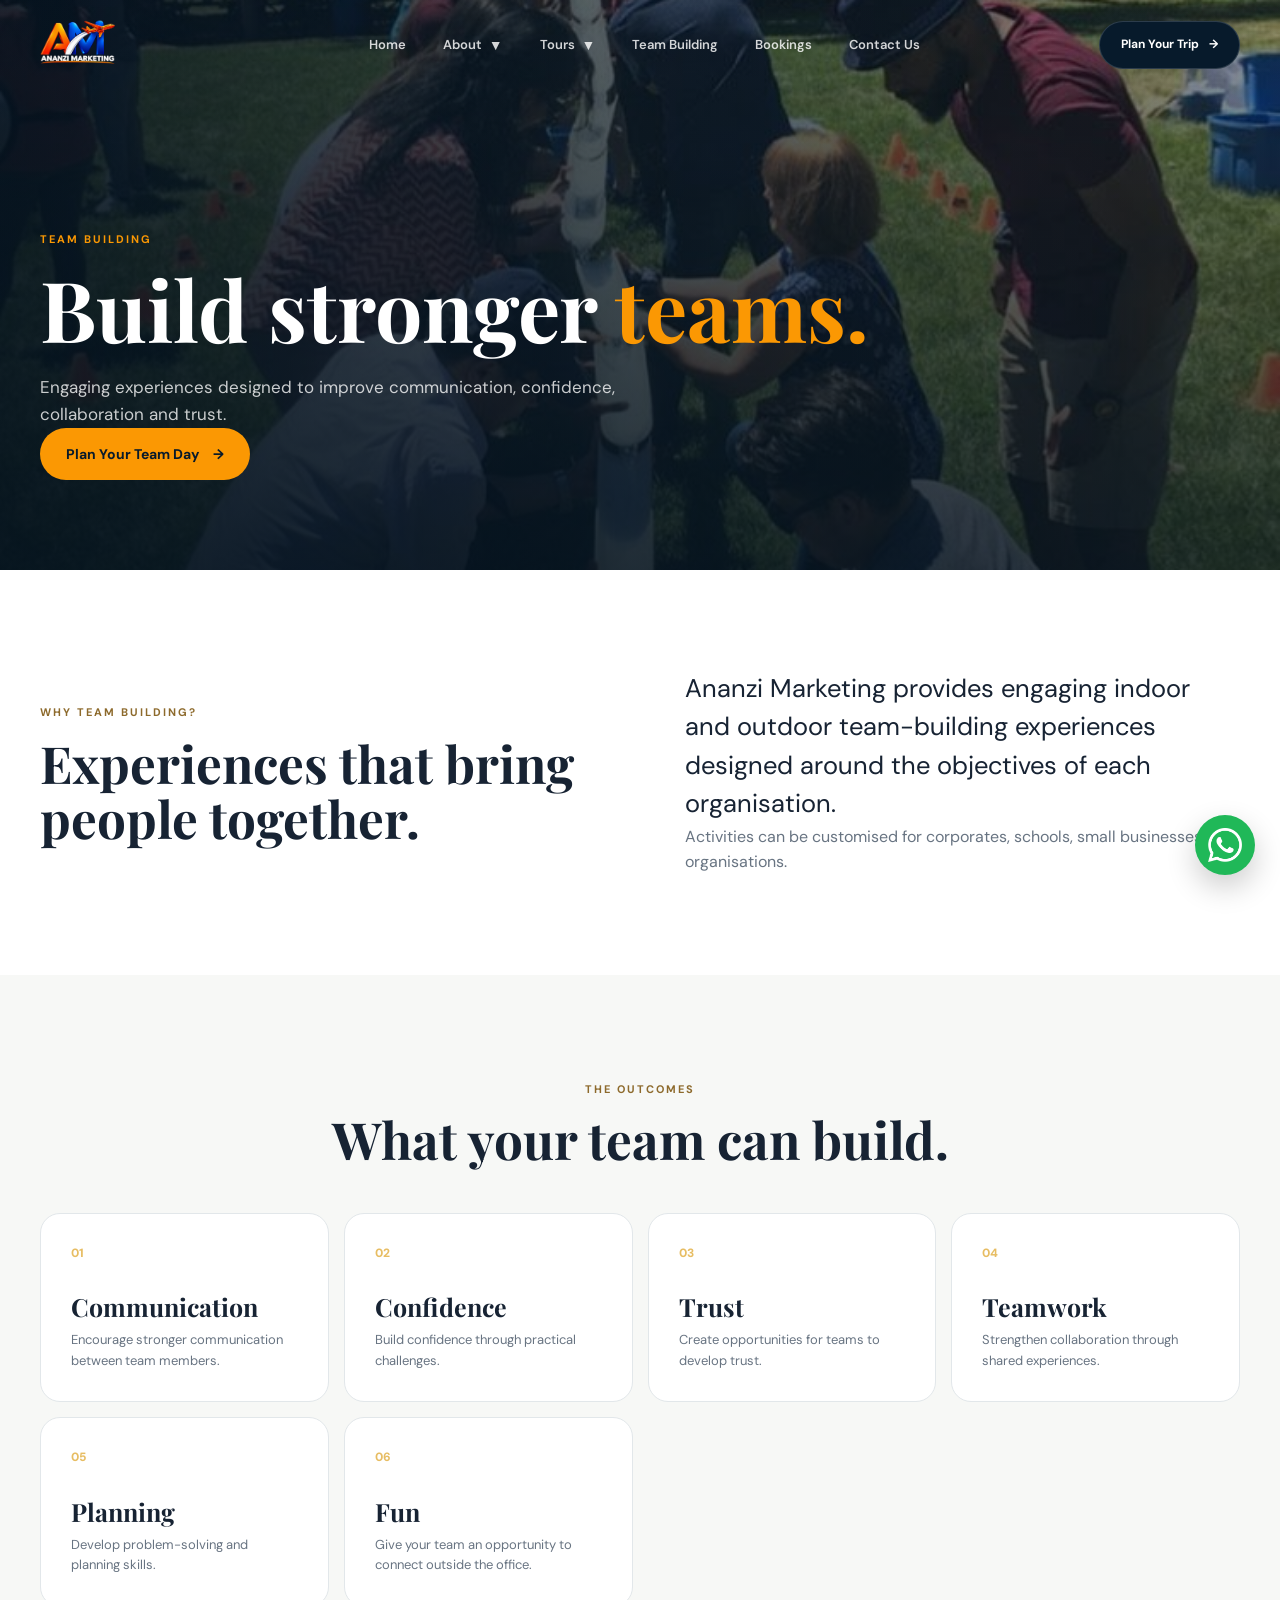
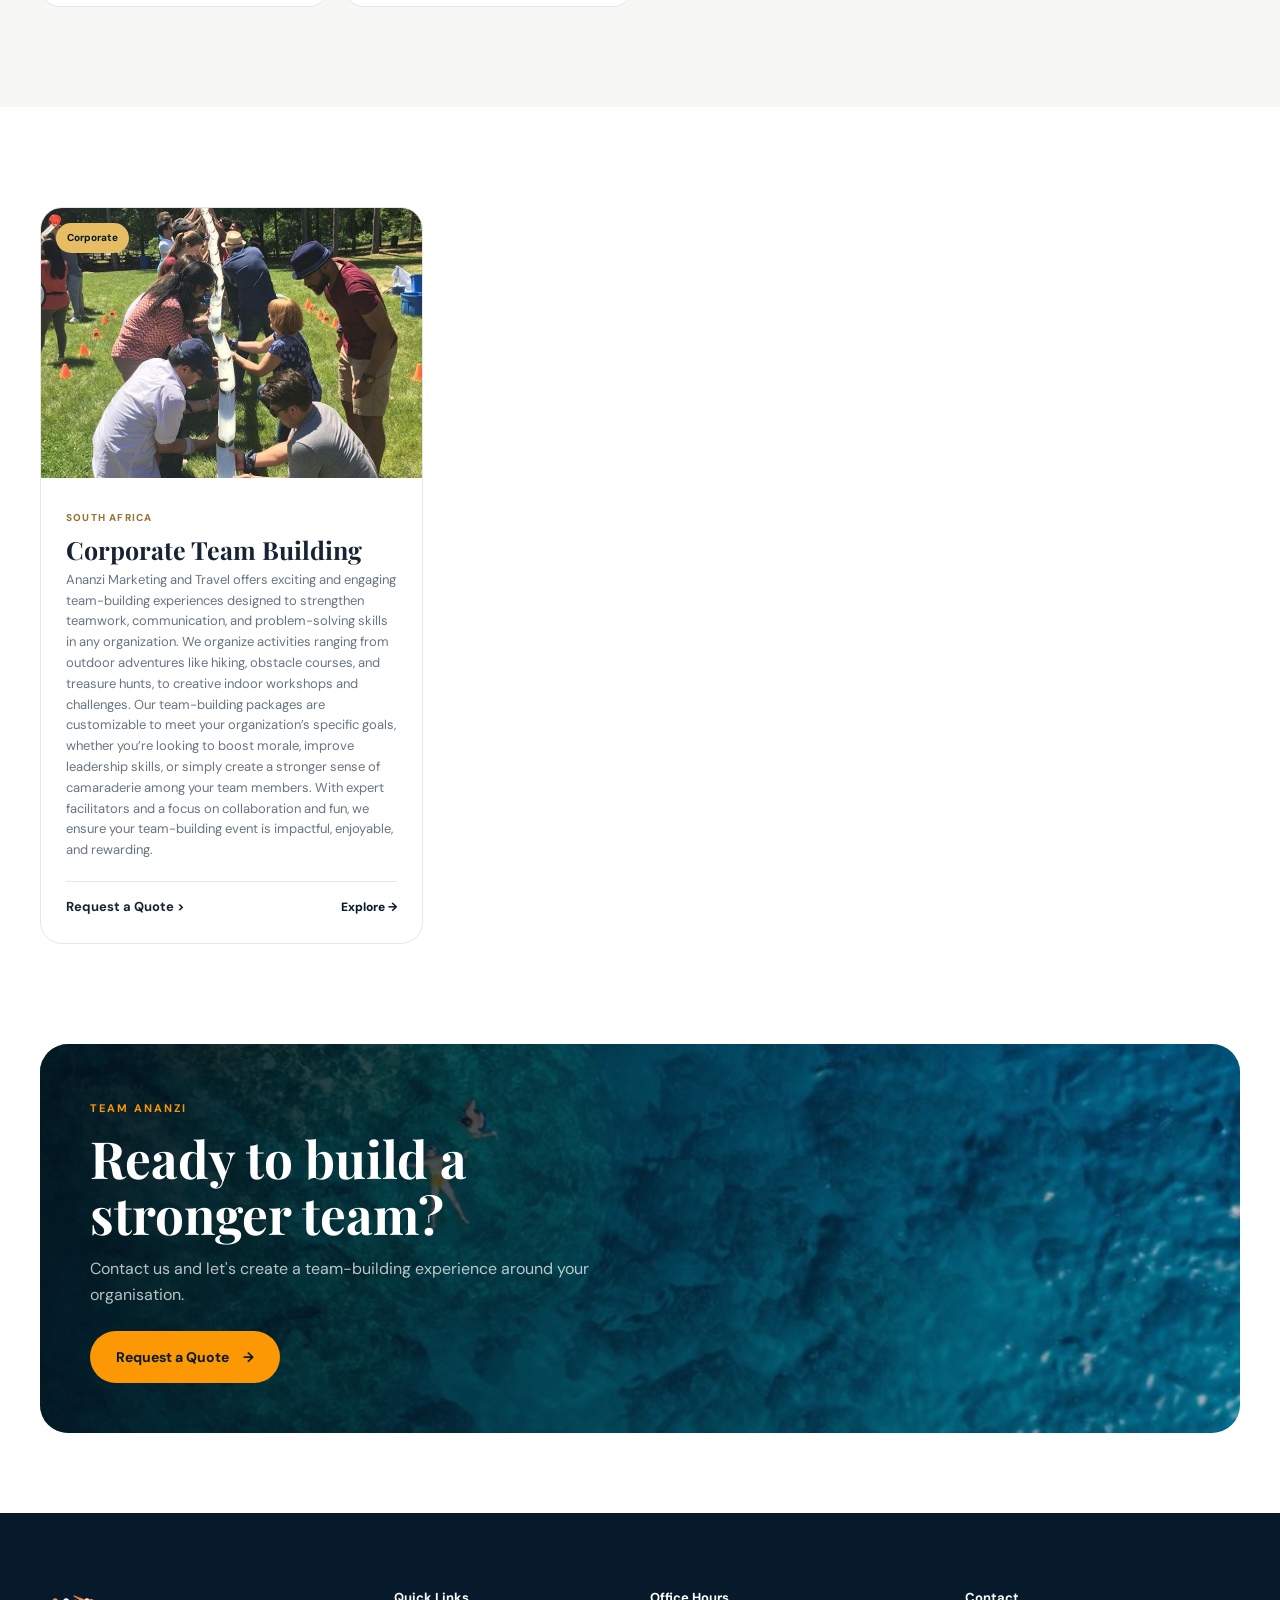
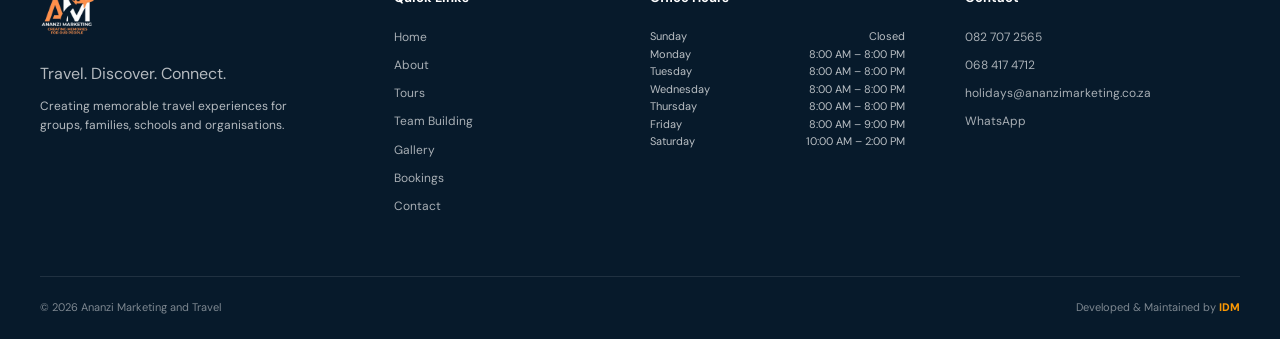
<file: teambuilding.html>
<!DOCTYPE html>
<html lang="en">

<head>

    <meta charset="UTF-8">

    <meta
        name="viewport"
        content="width=device-width, initial-scale=1.0"
    >

    <meta
        name="theme-color"
        content="#071a2b"
    >

    <title>Team Building | Ananzi Marketing</title>

    <link
        rel="stylesheet"
        href="assets/css/style.css"
    >

    <link
        href="https://fonts.googleapis.com/css2?family=DM+Sans:wght@400;500;600;700&family=Playfair+Display:wght@500;600;700&display=swap"
        rel="stylesheet"
    >

</head>

<body>

<div id="site-header"></div>

<main>

    <section class="tbPage-hero  team-hero">

        <div class="page-hero-overlay"></div>

        <div class="container page-hero-content">

            <span class="eyebrow light">
                TEAM BUILDING
            </span>

            <h1>
                Build stronger
                <span>teams.</span>
            </h1>

            <p>
                Engaging experiences designed to improve communication,
                confidence, collaboration and trust.
            </p>

            <a
                href="booking.html?item=team-building"
                class="btn btn-gold"
            >
                Plan Your Team Day
                <span>→</span>
            </a>

        </div>

    </section>


    <section class="section">

        <div class="container">

            <div class="split-section">

                <div>

                    <span class="eyebrow">
                        WHY TEAM BUILDING?
                    </span>

                    <h2>
                        Experiences that
                        bring people together.
                    </h2>

                </div>

                <div>

                    <p class="large-text">
                        Ananzi Marketing provides engaging indoor and
                        outdoor team-building experiences designed around
                        the objectives of each organisation.
                    </p>

                    <p>
                        Activities can be customised for corporates,
                        schools, small businesses and organisations.
                    </p>

                </div>

            </div>

        </div>

    </section>


    <section class="section soft-section">

        <div class="container">

            <div class="section-heading centered">

                <span class="eyebrow">
                    THE OUTCOMES
                </span>

                <h2>
                    What your team can build.
                </h2>

            </div>

            <div
                class="goals-grid"
                id="teamOutcomes"
            ></div>

        </div>

    </section>


    <section class="section">

        <div class="container">

            <div
                class="catalog-grid"
                id="teamBuildingGrid"
            ></div>

        </div>

    </section>


    <section class="container">

        <div class="cta-banner specials-banner">

            <div class="cta-overlay"></div>

            <div class="cta-content">

                <span class="eyebrow light">
                    TEAM ANANZI
                </span>

                <h2>
                    Ready to build a stronger team?
                </h2>

                <p>
                    Contact us and let's create a team-building
                    experience around your organisation.
                </p>

                <a
                    href="booking.html?item=team-building"
                    class="btn btn-gold"
                >
                    Request a Quote
                    <span>→</span>
                </a>

            </div>

        </div>

    </section>

</main>

<div id="site-footer"></div>

<a
    href="https://wa.me/27827072565"
    class="whatsapp-button"
    target="_blank"
    rel="noopener"
>
    <img
        src="assets/img/whatsapp.png"
        alt="WhatsApp"
    >
</a>

<script src="assets/js/script.js"></script>

</body>
</html>
</file>
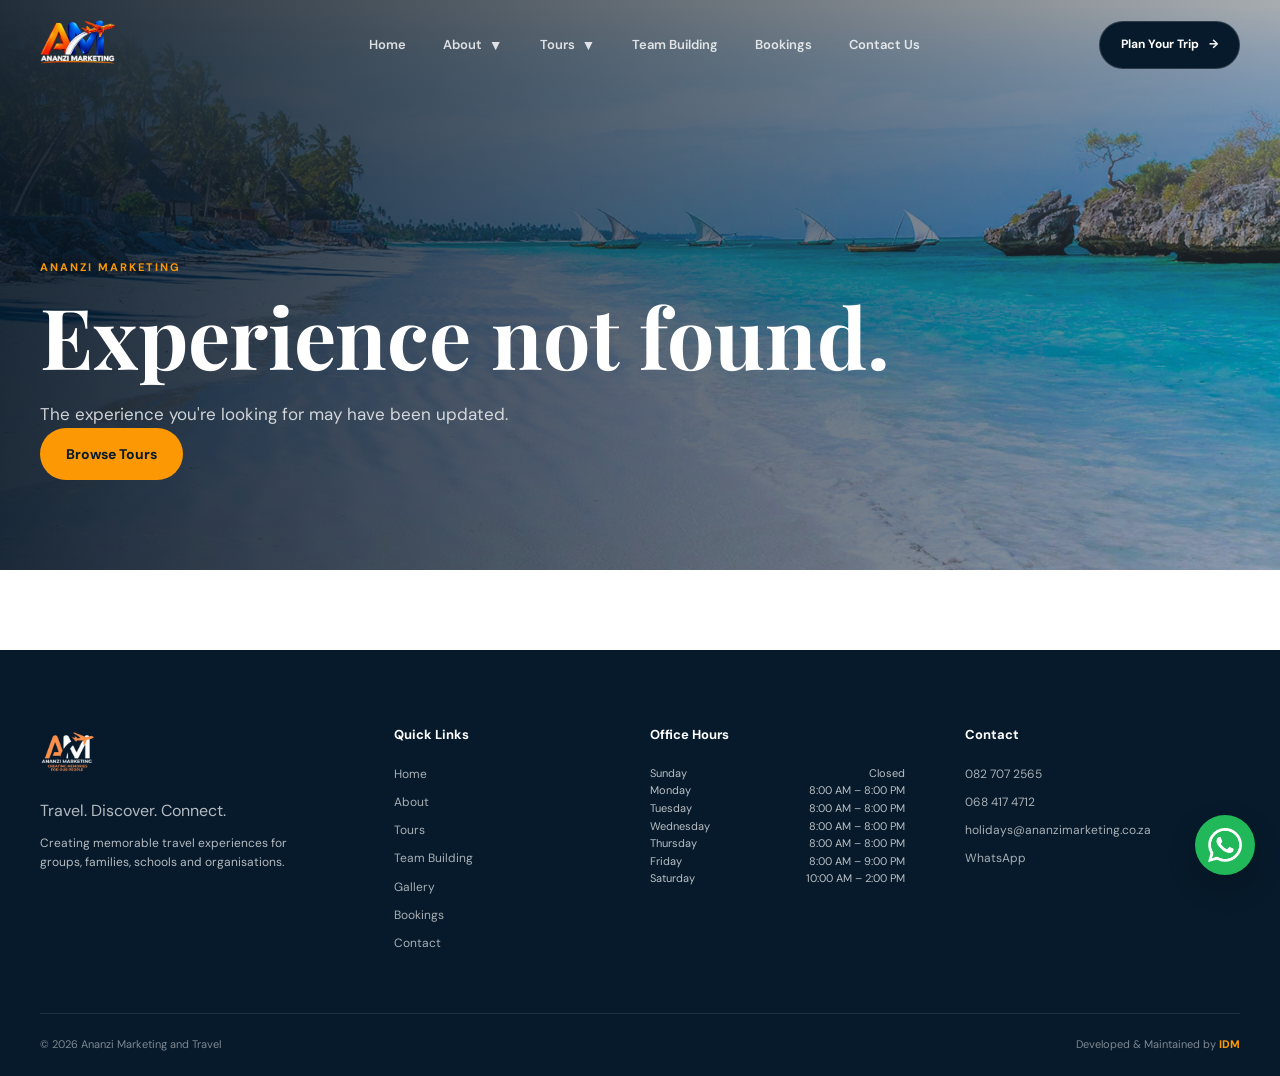
<file: tour-details.html>
<!DOCTYPE html>
<html lang="en">

<head>

    <meta charset="UTF-8">

    <meta
        name="viewport"
        content="width=device-width, initial-scale=1.0"
    >

    <meta
        name="theme-color"
        content="#071a2b"
    >

    <title>Tour | Ananzi Marketing</title>

    <link
        rel="stylesheet"
        href="assets/css/style.css"
    >

    <link
        href="https://fonts.googleapis.com/css2?family=DM+Sans:wght@400;500;600;700&family=Playfair+Display:wght@500;600;700&display=swap"
        rel="stylesheet"
    >

</head>

<body>

<div id="site-header"></div>

<main id="tourDetails">

    <!-- Generated by JavaScript -->

</main>

<div id="site-footer"></div>

<a
    href="https://wa.me/27827072565"
    class="whatsapp-button"
    target="_blank"
    rel="noopener"
>
    <img
        src="assets/img/whatsapp.png"
        alt="WhatsApp"
    >
</a>

<script src="assets/js/script.js"></script>

</body>
</html>
</file>
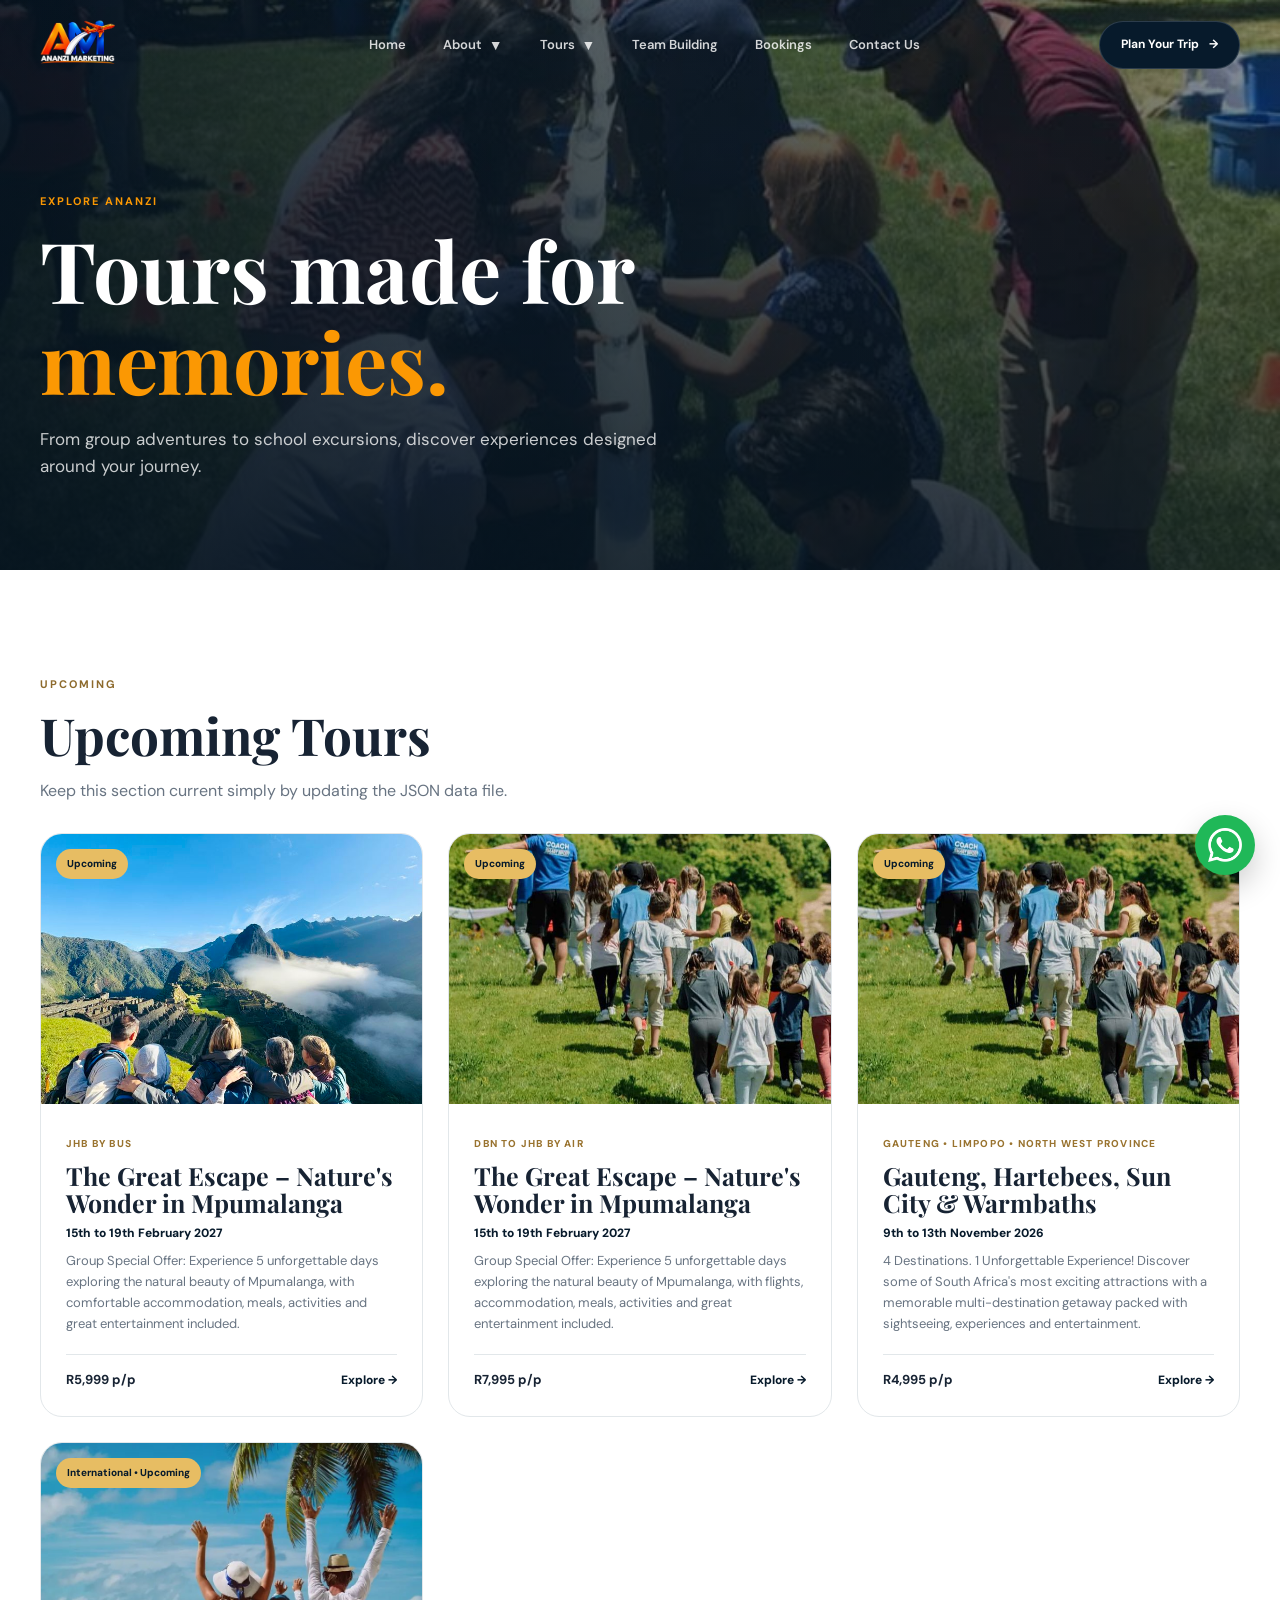
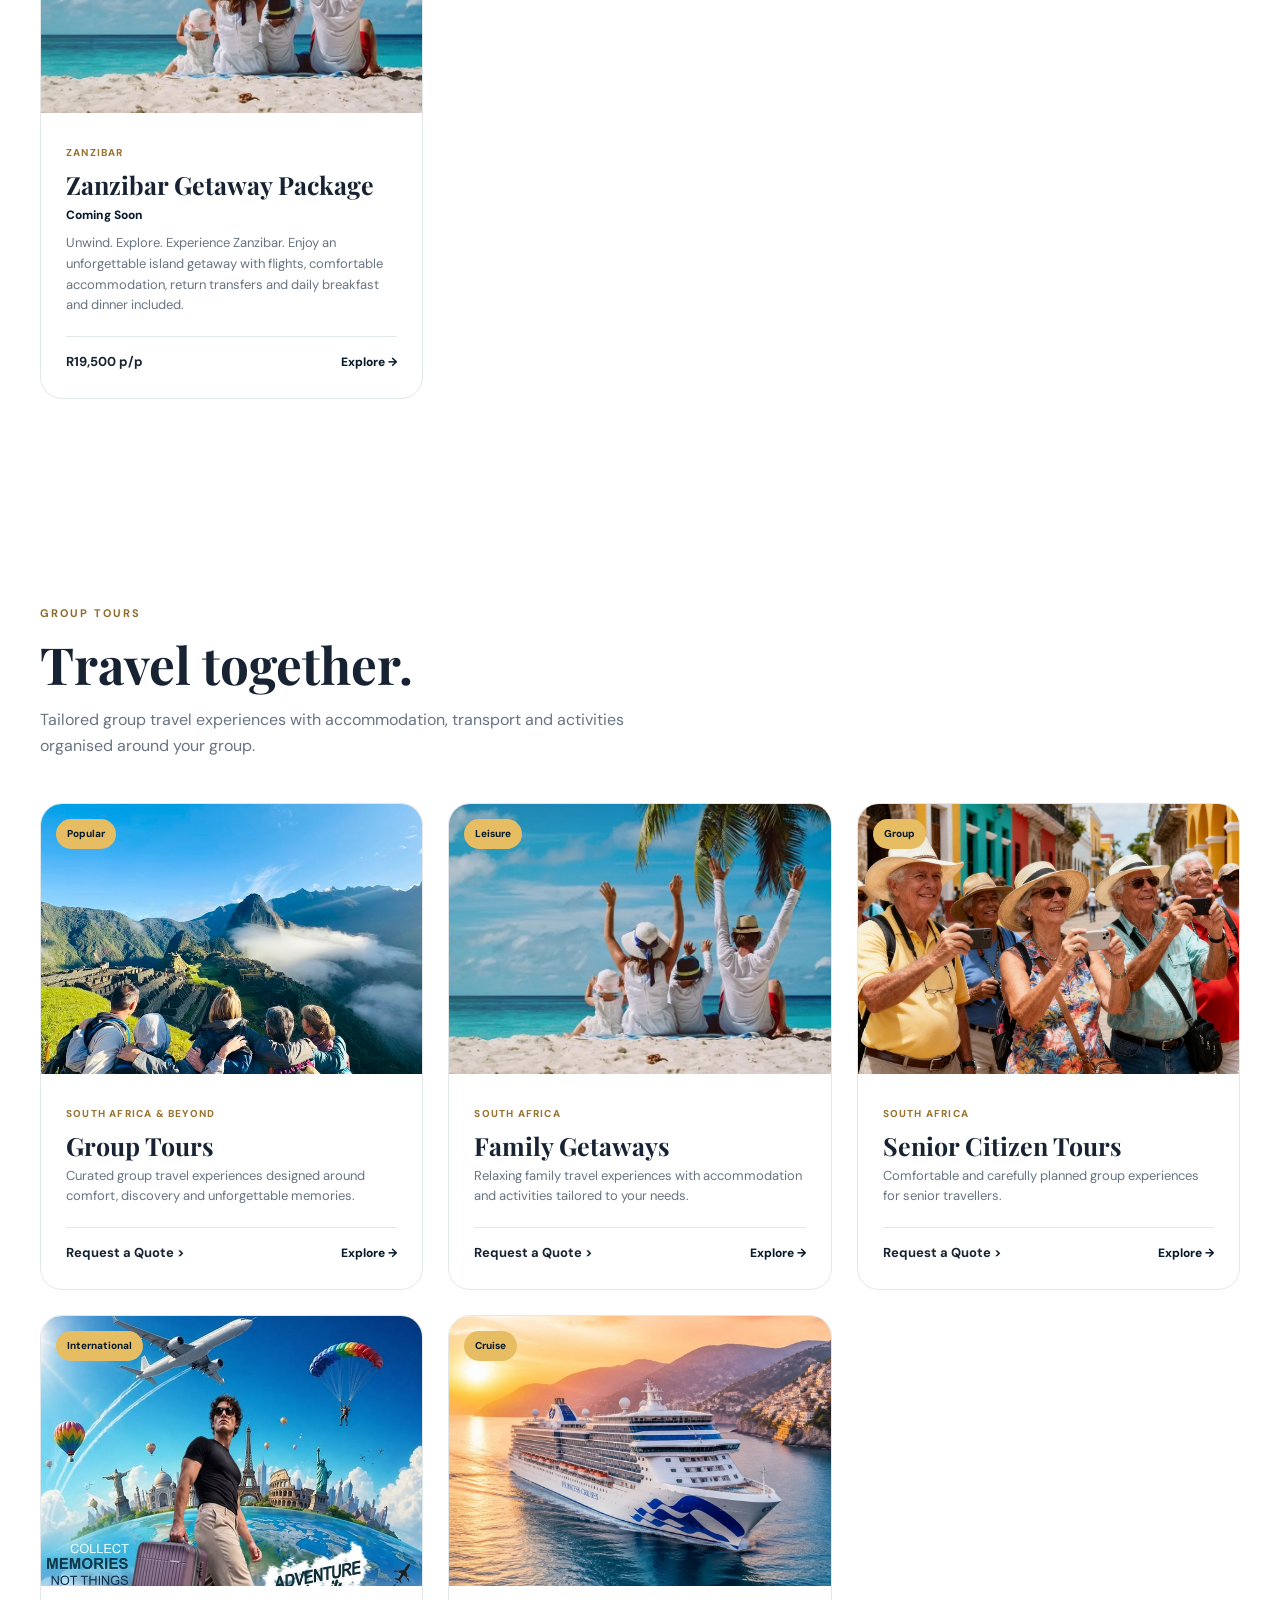
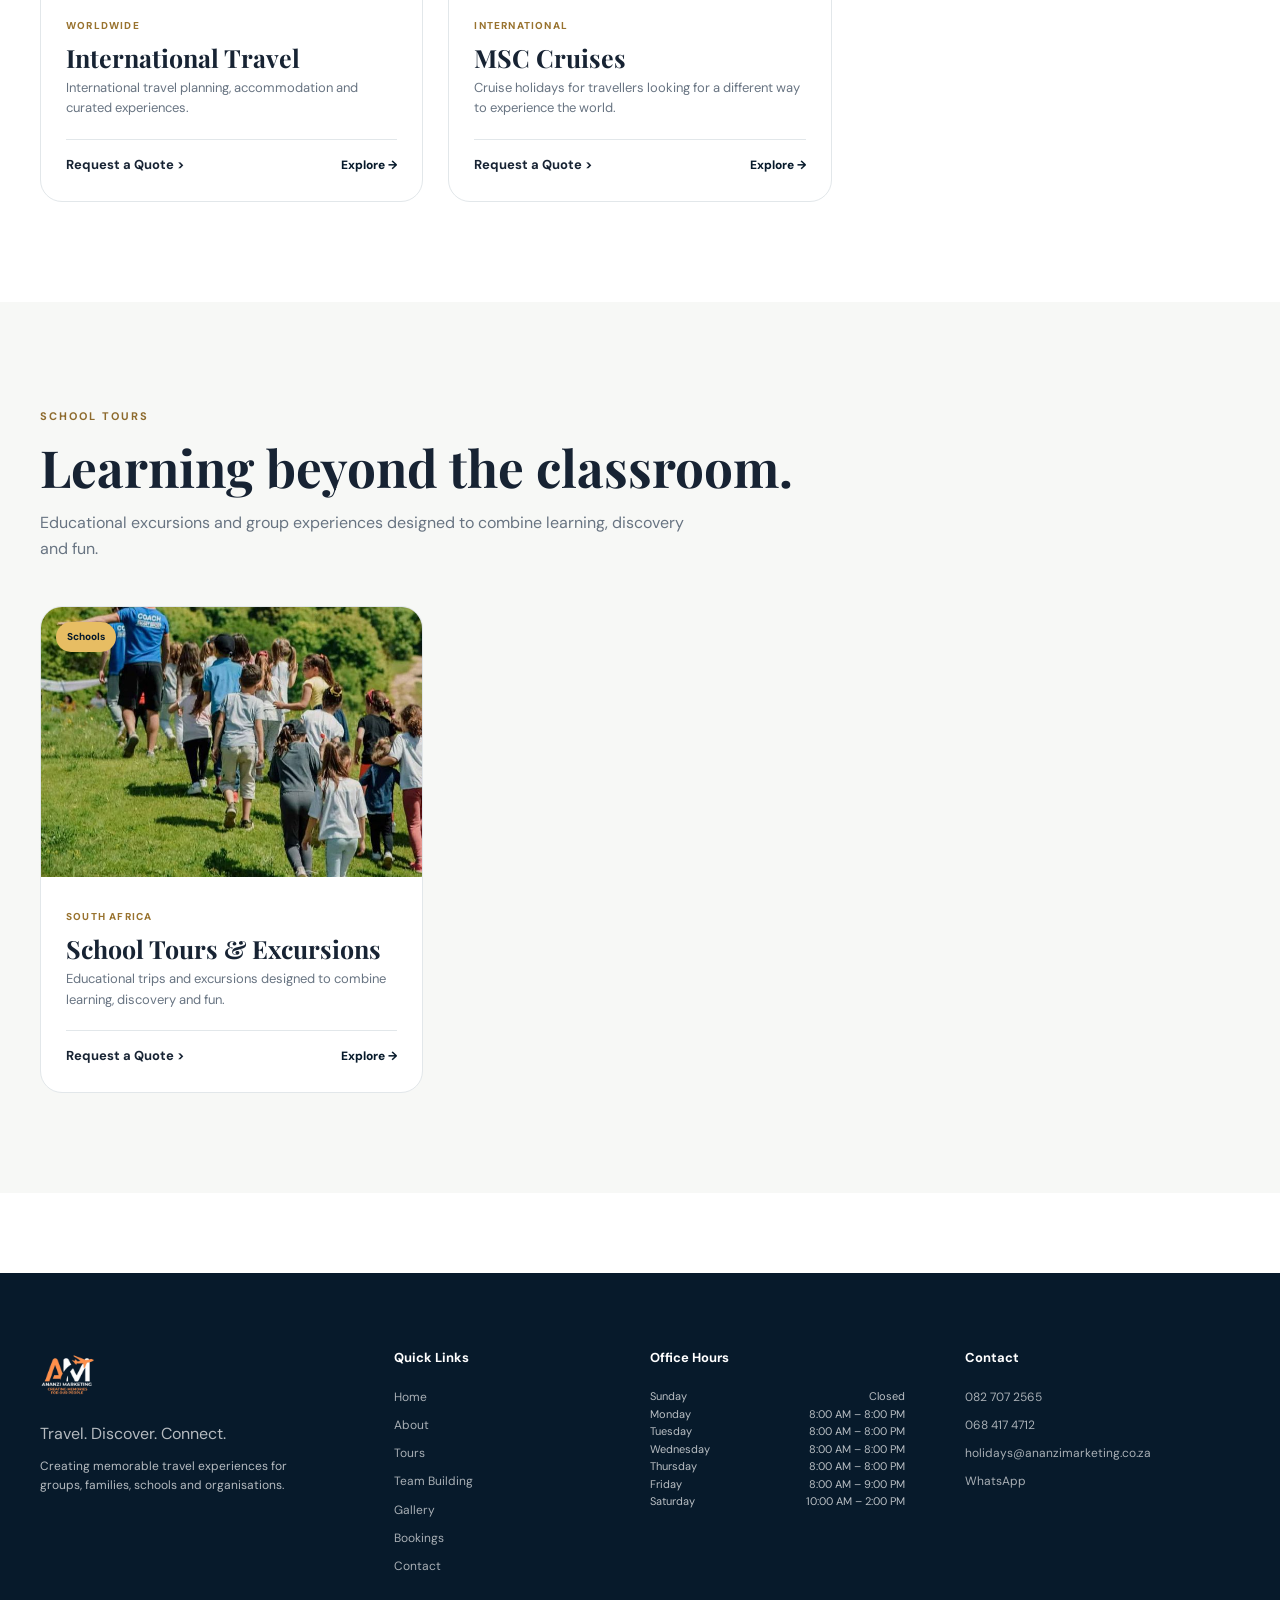
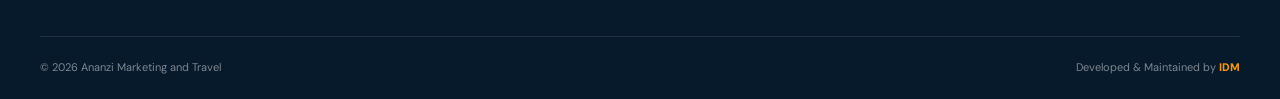
<file: tours.html>
<!DOCTYPE html>
<html lang="en">

<head>

    <meta charset="UTF-8">

    <meta
        name="viewport"
        content="width=device-width, initial-scale=1.0"
    >

    <meta
        name="theme-color"
        content="#071a2b"
    >

    <title>Tours | Ananzi Marketing</title>

    <link
        rel="stylesheet"
        href="assets/css/style.css"
    >

    <link
        href="https://fonts.googleapis.com/css2?family=DM+Sans:wght@400;500;600;700&family=Playfair+Display:wght@500;600;700&display=swap"
        rel="stylesheet"
    >

</head>

<body>

<div id="site-header"></div>

<main>

    <section class="toursPage-hero">

        <div class="page-hero-overlay"></div>

        <div class="container page-hero-content">

            <span class="eyebrow light">
                EXPLORE ANANZI
            </span>

            <h1>
                Tours made for
                <span>memories.</span>
            </h1>

            <p>
                From group adventures to school excursions,
                discover experiences designed around your journey.
            </p>

        </div>

    </section>



    <!-- UPCOMING TOURS -->
    <section
        class="section"
        id="upcoming-tours"
    >

        <div class="container">

            <div class="section-heading-row">

                <div>

                    <span class="eyebrow">
                        UPCOMING
                    </span>

                    <h2>
                        Upcoming Tours
                    </h2>

                    <p>
                        Keep this section current simply by updating
                        the JSON data file.
                    </p>

                </div>

            </div>

            <div
                class="catalog-grid"
                id="upcomingToursGrid"
            ></div>

        </div>

    </section>

    <!-- GROUP TOURS -->
    <section
        class="section"
        id="group-tours"
    >

        <div class="container">

            <div class="section-heading">

                <span class="eyebrow">
                    GROUP TOURS
                </span>

                <h2>
                    Travel together.
                </h2>

                <p>
                    Tailored group travel experiences with
                    accommodation, transport and activities organised
                    around your group.
                </p>

            </div>

            <div
                class="catalog-grid"
                id="groupToursGrid"
            ></div>

        </div>

    </section>


    <!-- SCHOOL TOURS -->
    <section
        class="section soft-section"
        id="school-tours"
    >

        <div class="container">

            <div class="section-heading">

                <span class="eyebrow">
                    SCHOOL TOURS
                </span>

                <h2>
                    Learning beyond
                    the classroom.
                </h2>

                <p>
                    Educational excursions and group experiences
                    designed to combine learning, discovery and fun.
                </p>

            </div>

            <div
                class="catalog-grid"
                id="schoolToursGrid"
            ></div>

        </div>

    </section>


    

</main>

<div id="site-footer"></div>

<a
    href="https://wa.me/27827072565"
    class="whatsapp-button"
    target="_blank"
    rel="noopener"
>
    <img
        src="assets/img/whatsapp.png"
        alt="WhatsApp"
    >
</a>

<script src="assets/js/script.js"></script>

</body>
</html>
</file>
<file: assets/css/style.css>
/* =========================================================
   ANANZI MARKETING
   MASTER STYLESHEET
========================================================= */


/* =========================================================
   VARIABLES
========================================================= */

:root {

    --navy: #071a2b;
    --navy-2: #0b263d;
    --navy-3: #10344f;

    --gold: #e7bd63;
    --gold-light: #fb9803;

    --white: #ffffff;
    --off-white: #f7f8f6;
    --cream: #f2efe7;

    --text: #172333;
    --muted: #687482;
    --border: #e2e7ea;

    --radius-sm: 12px;
    --radius-md: 20px;
    --radius-lg: 30px;

    --shadow:
        0 20px 60px rgba(7, 26, 43, .10);

    --container: 1320px;

}


/* =========================================================
   RESET
========================================================= */

* {
    box-sizing: border-box;
    margin: 0;
    padding: 0;
}

html {
    scroll-behavior: smooth;
}

body {

    font-family:
        "DM Sans",
        Arial,
        sans-serif;

    color: var(--text);
    background: var(--white);

    line-height: 1.6;

    overflow-x: hidden;

}

img {
    display: block;
    max-width: 100%;
}

a {
    color: inherit;
    text-decoration: none;
}

button,
input,
textarea,
select {
    font: inherit;
}

button {
    cursor: pointer;
}


/* =========================================================
   GLOBAL
========================================================= */

.container {

    width: min(
        calc(100% - 80px),
        var(--container)
    );

    margin-inline: auto;

}

.section {
    padding: 100px 0;
}

.soft-section {
    background: var(--off-white);
}

.dark-section {
    background: var(--navy);
    color: var(--white);
}

.eyebrow {

    display: inline-block;

    margin-bottom: 14px;

    font-size: 11px;
    font-weight: 700;

    letter-spacing: .18em;

    color: #8d6a2c;

}

.eyebrow.light {
    color: var(--gold-light);
}

h1,
h2,
h3 {

    font-family:
        "Playfair Display",
        Georgia,
        serif;

    line-height: 1.08;

}

h2 {
    font-size: clamp(38px, 4vw, 62px);
}

h3 {
    font-size: 25px;
}

p {
    color: var(--muted);
}

.large-text {

    font-size: clamp(
        21px,
        2vw,
        28px
    );

    line-height: 1.5;

    color: var(--text);

}

.dark-section p {
    color: rgba(255,255,255,.72);
}


/* =========================================================
   BUTTONS
========================================================= */

.btn {

    display: inline-flex;

    align-items: center;
    justify-content: center;

    gap: 14px;

    min-height: 52px;

    padding: 0 25px;

    border-radius: 999px;

    border: 1px solid transparent;

    font-size: 14px;
    font-weight: 700;

    transition:
        transform .25s ease,
        background .25s ease,
        border-color .25s ease;

}

.btn:hover {
    transform: translateY(-2px);
}

.btn-gold {

    color: var(--navy);

    background: var(--gold-light);

}

.btn-gold:hover {
    background: var(--gold);
}

.btn-dark {

    color: var(--white);

    background: var(--navy);

}

.btn-outline-light {

    color: var(--white);

    border-color:
        rgba(255,255,255,.55);

}

.btn-outline-light:hover {
    background: rgba(255,255,255,.1);
}

.btn-whatsapp {

    color: var(--white);

    background: #20b858;

}

.full-button {
    width: 100%;
}


/* =========================================================
   HEADER
========================================================= */

.site-header {

    position: absolute;

    z-index: 100;

    top: 0;
    left: 0;

    width: 100%;

    color: var(--white);

}

.nav-container {

    display: flex;

    align-items: center;
    justify-content: space-between;

    min-height: 90px;

}

.brand {

    display: flex;

    align-items: center;

    width: 150px;

}

.brand img {

    max-height: 52px;

    width: auto;

}

.brand-fallback {

    display: none;

    align-items: center;

    color: var(--white);

    font-size: 18px;
    font-weight: 800;

    letter-spacing: .08em;

}

.main-nav {

    display: flex;

    align-items: center;

    gap: 7px;

}

.nav-link,
.nav-dropdown-toggle {

    border: 0;

    background: transparent;

    color: rgba(255,255,255,.82);

    padding: 12px 15px;

    font-size: 13px;
    font-weight: 600;

}

.nav-link:hover,
.nav-dropdown-toggle:hover {
    color: var(--white);
}

.nav-dropdown {
    position: relative;
}

.nav-dropdown-toggle {

    display: flex;

    align-items: center;

    gap: 7px;

}

.nav-dropdown-toggle span {
    font-size: 14px;
}

.dropdown-menu {

    position: absolute;

    top: calc(100% + 10px);
    left: 0;

    min-width: 210px;

    padding: 10px;

    background: rgba(7,26,43,.97);

    border:
        1px solid rgba(255,255,255,.1);

    border-radius: 15px;

    box-shadow: var(--shadow);

    opacity: 0;
    visibility: hidden;

    transform: translateY(8px);

    transition:
        opacity .2s ease,
        transform .2s ease,
        visibility .2s ease;

}

.nav-dropdown:hover .dropdown-menu,
.nav-dropdown.open .dropdown-menu {

    opacity: 1;
    visibility: visible;

    transform: translateY(0);

}

.dropdown-menu a {

    display: block;

    padding: 11px 13px;

    border-radius: 9px;

    color: rgba(255,255,255,.78);

    font-size: 13px;

}

.dropdown-menu a:hover {

    color: var(--white);

    background:
        rgba(255,255,255,.08);

}

.nav-cta {

    display: inline-flex;

    align-items: center;

    gap: 10px;

    padding: 13px 21px;

    border-radius: 999px;

    background: var(--navy);

    color: var(--white);

    font-size: 12px;
    font-weight: 700;

    border:
        1px solid rgba(255,255,255,.15);

}

.mobile-menu-toggle {
    display: none;
}


/* =========================================================
   HERO
========================================================= */

.hero {

    position: relative;

    min-height: 820px;

    display: flex;

    align-items: center;

    background:

        linear-gradient(
            90deg,
            rgba(3,17,30,.76),
            rgba(3,17,30,.18)
        ),

        url("../img/bg/heroBG.png")
        center / cover
        no-repeat,

        var(--navy);

}

.hero-overlay {

    position: absolute;

    inset: 0;

    background:
        linear-gradient(
            180deg,
            rgba(3,17,30,.22),
            rgba(3,17,30,.08) 50%,
            rgba(3,17,30,.55)
        );

}

.hero-content {

    position: relative;

    z-index: 2;

    padding-top: 90px;

}

.hero-copy {

    width: min(
        650px,
        100%
    );

    color: var(--white);

}

.hero h1 {

    max-width: 700px;

    margin-bottom: 24px;

    color: var(--white);

    font-size: clamp(
        54px,
        7vw,
        92px
    );

}

.hero h1 span {
    display: block;
    color: var(--gold-light);
}

.hero-copy p {

    max-width: 600px;

    margin-bottom: 30px;

    color:
        rgba(255,255,255,.82);

    font-size: 17px;

}

.hero-buttons {

    display: flex;

    flex-wrap: wrap;

    gap: 12px;

}


/* =========================================================
   HERO EXPLORER
========================================================= */

.hero-explorer {

    position: relative;

    width: 100%;

    margin-top: 90px;

    padding: 0;

    border-radius: 22px;

    background:
        rgba(255,255,255,.96);

    box-shadow:
        0 25px 70px
        rgba(0,0,0,.18);

}

.explorer-tabs {

    display: flex;

    gap: 5px;

    padding: 8px 10px 0;

}

.explorer-tab {

    padding: 13px 18px;

    border: 0;

    border-radius: 10px 10px 0 0;

    background: transparent;

    color: var(--muted);

    font-size: 13px;
    font-weight: 700;

}

.explorer-tab.active {

    color: var(--navy);

    background: #edf4f6;

}

.explorer-fields {

    display: grid;

    grid-template-columns:
        1fr
        1fr
        190px;

    align-items: stretch;

}

.explorer-field {

    display: flex;

    align-items: center;

    gap: 14px;

    min-height: 82px;

    padding: 16px 22px;

    border-top:
        1px solid var(--border);

}

.explorer-icon {

    display: grid;

    place-items: center;

    width: 38px;
    height: 38px;

    flex: 0 0 38px;

    border-radius: 50%;

    color: var(--navy);

    background: #edf4f6;

}

.explorer-field small {

    display: block;

    margin-bottom: 2px;

    color: var(--muted);

    font-size: 11px;

}

.explorer-field strong {

    color: var(--navy);

    font-size: 14px;

}

.explorer-search {

    margin: 12px;

    border: 0;

    border-radius: 15px;

    color: var(--white);

    background: var(--navy);

    font-weight: 700;

}

.explorer-search span {
    margin-left: 8px;
}


/* =========================================================
   SECTION HEADINGS
========================================================= */

.section-heading-row {

    display: flex;

    align-items: flex-end;

    justify-content: space-between;

    gap: 30px;

    margin-bottom: 30px;

}

.section-heading-row h2,
.section-heading h2 {

    margin-bottom: 15px;

}

.section-heading-row p,
.section-heading p {

    max-width: 650px;

}

.section-heading {
    margin-bottom: 45px;
}

.section-heading.centered {
    text-align: center;
}

.section-heading.centered p {
    margin-inline: auto;
}

.section-heading.small {
    margin-bottom: 35px;
}

.view-all {

    display: inline-flex;

    align-items: center;

    gap: 10px;

    color: var(--navy);

    font-size: 13px;
    font-weight: 800;

    white-space: nowrap;

}

.view-all span {
    color: #a07832;
}


/* =========================================================
   FILTER
========================================================= */

.filter-bar {

    display: flex;

    gap: 8px;

    margin-bottom: 30px;

}

.filter-btn {

    padding: 10px 19px;

    border:
        1px solid var(--border);

    border-radius: 999px;

    background: var(--white);

    color: var(--muted);

    font-size: 13px;
    font-weight: 700;

}

.filter-btn.active {

    color: var(--white);

    background: var(--navy);

    border-color: var(--navy);

}


/* =========================================================
   HORIZONTAL EXPERIENCE RAIL
========================================================= */

.card-rail {

    display: grid;

    grid-auto-flow: column;

    grid-auto-columns:
        calc(
            (100% - 45px) / 4
        );

    gap: 15px;

    overflow-x: auto;

    scroll-snap-type: x mandatory;

    padding-bottom: 12px;

    scrollbar-width: thin;

}

.card-rail > * {
    scroll-snap-align: start;
}


/* =========================================================
   EXPERIENCE CARD
========================================================= */

.experience-card {

    overflow: hidden;

    min-width: 0;

    border:
        1px solid var(--border);

    border-radius: 20px;

    background: var(--white);

    box-shadow:
        0 10px 35px
        rgba(7,26,43,.06);

}

.card-image {

    position: relative;

    height: 260px;

    overflow: hidden;

}

.card-image img {

    width: 100%;
    height: 100%;

    object-fit: cover;

    transition:
        transform .5s ease;

}

.experience-card:hover
.card-image img {

    transform: scale(1.05);

}

.card-badge {

    position: absolute;

    top: 14px;
    left: 14px;

    padding: 6px 10px;

    border-radius: 999px;

    color: var(--navy);

    background: var(--gold);

    font-size: 10px;
    font-weight: 800;

}

.card-content {

    padding: 22px;

}

.card-location {

    color: #98712d;

    font-size: 10px;
    font-weight: 800;

    letter-spacing: .12em;

    text-transform: uppercase;

}

.card-content h3 {

    margin: 6px 0 10px;

    font-size: 25px;

}

.card-content p {

    display: -webkit-box;

    overflow: hidden;

    -webkit-box-orient: vertical;
    -webkit-line-clamp: 3;

    margin-bottom: 20px;

    font-size: 13px;

}

.card-bottom {

    display: flex;

    align-items: center;
    justify-content: space-between;

    gap: 12px;

    padding-top: 15px;

    border-top:
        1px solid var(--border);

}

.card-bottom strong {

    font-size: 13px;

}

.card-actions {

    display: flex;

    align-items: center;

    gap: 10px;

}

.card-link {

    color: var(--navy);

    font-size: 11px;
    font-weight: 800;

}

.card-book {

    padding: 8px 12px;

    border-radius: 999px;

    color: var(--white);

    background: var(--navy);

    font-size: 10px;
    font-weight: 800;

}


/* =========================================================
   FEATURE BANNER
========================================================= */

.feature-banner {

    position: relative;

    min-height: 430px;

    overflow: hidden;

    display: flex;

    align-items: center;

    border-radius: 28px;

    color: var(--white);

    background:

        linear-gradient(
            90deg,
            rgba(4,22,37,.95),
            rgba(4,22,37,.40)
        ),

        url("../img/bg/whybg.jpg")
        center / cover
        no-repeat,

        var(--navy);

}

.feature-banner-overlay {

    position: absolute;

    inset: 0;

    background:
        linear-gradient(
            90deg,
            rgba(4,22,37,.9),
            transparent
        );

}

.feature-content {

    position: relative;

    z-index: 2;

    width: 45%;

    padding: 55px;

}

.feature-content h2 {

    margin-bottom: 17px;

    color: var(--white);

}

.feature-content p {

    max-width: 520px;

    margin-bottom: 25px;

    color:
        rgba(255,255,255,.72);

}

.feature-facts {

    position: relative;

    z-index: 2;

    width: 55%;

    display: grid;

    grid-template-columns: repeat(2,1fr);

    gap: 1px;

    align-self: stretch;

    padding: 50px;

}

.feature-fact {

    display: flex;

    flex-direction: column;

    justify-content: center;

    padding: 20px;

    border-left:
        1px solid rgba(255,255,255,.14);

}

.fact-number {

    margin-bottom: 12px;

    color: var(--gold-light);

    font-size: 12px;
    font-weight: 800;

}

.feature-fact strong {

    margin-bottom: 5px;

    color: var(--white);

}

.feature-fact p {

    font-size: 12px;

    color:
        rgba(255,255,255,.60);

}


/* =========================================================
   REVIEWS
========================================================= */

.reviews-section {
    background: var(--off-white);
}

.review-groups {

    display: grid;

    grid-template-columns: 1fr 1fr;

    gap: 50px;

}

.review-group-heading {

    display: flex;

    align-items: flex-end;

    justify-content: space-between;

    margin-bottom: 20px;

}

.review-group-heading h3 {
    font-size: 30px;
}

.review-count {

    color: var(--muted);

    font-size: 11px;
    font-weight: 700;

}

.reviews-grid {

    display: grid;

    grid-template-columns: 1fr 1fr;

    gap: 15px;

}

.review-card {

    padding: 24px;

    border:
        1px solid var(--border);

    border-radius: 18px;

    background: var(--white);

}

.review-top {

    display: flex;

    align-items: center;

    gap: 12px;

    margin-bottom: 15px;

}

.review-avatar {

    display: grid;

    place-items: center;

    width: 42px;
    height: 42px;

    border-radius: 50%;

    color: var(--white);

    background: var(--navy);

    font-weight: 800;

}

.review-top strong {

    display: block;

    font-size: 13px;

}

.review-top span {

    display: block;

    color: var(--muted);

    font-size: 11px;

}

.review-stars {

    margin-bottom: 12px;

    color: #dcae45;

    letter-spacing: 2px;

}

.review-card p {

    font-size: 12px;

}


/* =========================================================
   CTA BANNERS
========================================================= */

.cta-banner {

    position: relative;

    min-height: 340px;

    display: flex;

    align-items: center;

    overflow: hidden;

    margin-bottom: 28px;

    border-radius: 28px;

    background-size: cover;
    background-position: center;

}

.packages-banner {

    background-image:
        url("../img/bg/packagesBG.jpg");

    background-color: var(--navy);

}

.gallery-banner {

    background-image:
        url("../img/bg/galleryBG.jpg");

    background-color: var(--navy);

}

.specials-banner {

    background-image:
        url("../img/bg/specialsBG.jpg");

    background-color: var(--navy);

}

.cta-overlay {

    position: absolute;

    inset: 0;

    background:
        linear-gradient(
            90deg,
            rgba(3,18,31,.94),
            rgba(3,18,31,.30)
        );

}

.cta-content {

    position: relative;

    z-index: 2;

    max-width: 650px;

    padding: 50px;

}

.cta-content h2 {

    margin-bottom: 14px;

    color: var(--white);

}

.cta-content p {

    max-width: 520px;

    margin-bottom: 24px;

    color:
        rgba(255,255,255,.72);

}


/* =========================================================
   AFFILIATIONS
========================================================= */

.affiliations-section {
    padding-top: 70px;
}

.affiliation-row {

    display: flex;

    align-items: center;

    justify-content: center;

    gap: 25px;

    overflow-x: auto;

    padding: 10px 0 20px;

}

.affiliation-logo {

    min-width: 150px;
    height: 80px;

    display: flex;

    flex-direction: column;

    align-items: center;
    justify-content: center;

    padding: 12px 20px;

    border:
        1px solid var(--border);

    border-radius: 14px;

    background: var(--white);

}

.affiliation-logo img {

    max-width: 120px;
    max-height: 45px;

    object-fit: contain;

}

.affiliation-logo span {

    color: var(--muted);

    font-size: 10px;

}


/* =========================================================
   FOOTER
========================================================= */

.site-footer {

    margin-top: 80px;

    color: rgba(255,255,255,.72);

    background: var(--navy);

}

.footer-main {

    display: grid;

    grid-template-columns:
        1.5fr
        1fr
        1.3fr
        1.4fr;

    gap: 60px;

    padding-top: 75px;
    padding-bottom: 60px;

}

.footer-brand img {

    max-width: 155px;
    max-height: 55px;

    margin-bottom: 18px;

}

.footer-brand p {
    color: rgba(255,255,255,.7);
}

.footer-description {

    max-width: 280px;

    margin-top: 10px;

    font-size: 12px;

}

.footer-column {

    display: flex;

    flex-direction: column;

    gap: 9px;

}

.footer-column h4 {

    margin-bottom: 10px;

    color: var(--white);

    font-size: 13px;

}

.footer-column a {

    color: rgba(255,255,255,.65);

    font-size: 12px;

}

.footer-column a:hover {
    color: var(--gold-light);
}

.footer-hours-row {

    display: flex;

    justify-content: space-between;

    gap: 20px;

    font-size: 11px;

}

.footer-bottom {

    display: flex;

    align-items: center;
    justify-content: space-between;

    gap: 20px;

    padding: 22px 0;

    border-top:
        1px solid rgba(255,255,255,.1);

}

.footer-bottom p {

    color: rgba(255,255,255,.48);

    font-size: 11px;

}

.footer-bottom a {

    color: var(--gold-light);

    font-weight: 800;

}


/* =========================================================
   WHATSAPP
========================================================= */

.whatsapp-button {

    position: fixed;

    z-index: 200;

    right: 25px;
    bottom: 25px;

    width: 60px;
    height: 60px;

    display: grid;

    place-items: center;

    border-radius: 50%;

    background: #20b858;

    box-shadow:
        0 12px 30px
        rgba(0,0,0,.20);

    transition:
        transform .25s ease;

}

.whatsapp-button:hover {
    transform: scale(1.08);
}

.whatsapp-button img {

    width: 34px;
    height: 34px;

    object-fit: contain;

}


/* =========================================================
   PAGE HERO
========================================================= */

.page-hero {

    position: relative;

    min-height: 570px;

    display: flex;

    align-items: flex-end;

    padding-bottom: 90px;

    color: var(--white);

    background:

        linear-gradient(
            90deg,
            rgba(3,17,30,.88),
            rgba(3,17,30,.35)
        ),

        url("../img/bg/heroBG.png")
        center / cover
        no-repeat,

        var(--navy);

}

.aboutPage-hero {

    position: relative;

    min-height: 570px;

    display: flex;

    align-items: flex-end;

    padding-bottom: 90px;

    color: var(--white);

    background:

        linear-gradient(
            90deg,
            rgba(3,17,30,.88),
            rgba(3,17,30,.35)
        ),

        url("/assets/img/gallery/gal002.jpg")
        center / cover
        no-repeat,

        var(--navy);

}

.bookingPage-hero {

    position: relative;

    min-height: 570px;

    display: flex;

    align-items: flex-end;

    padding-bottom: 90px;

    color: var(--white);

    background:

        linear-gradient(
            90deg,
            rgba(3,17,30,.88),
            rgba(3,17,30,.35)
        ),

        url("/assets/img/gallery/gal003.jpg")
        center / cover
        no-repeat,

        var(--navy);

}

.contactPage-hero {

    position: relative;

    min-height: 570px;

    display: flex;

    align-items: flex-end;

    padding-bottom: 90px;

    color: var(--white);

    background:

        linear-gradient(
            90deg,
            rgba(3,17,30,.88),
            rgba(3,17,30,.35)
        ),

        url("/assets/img/gallery/gal005.jpg")
        center / cover
        no-repeat,

        var(--navy);

}

.galleryPage-hero {

    position: relative;

    min-height: 570px;

    display: flex;

    align-items: flex-end;

    padding-bottom: 90px;

    color: var(--white);

    background:

        linear-gradient(
            90deg,
            rgba(3,17,30,.88),
            rgba(3,17,30,.35)
        ),

        url("/assets/img/gallery/gal006.jpg")
        center / cover
        no-repeat,

        var(--navy);

}

.tbPage-hero {

    position: relative;

    min-height: 570px;

    display: flex;

    align-items: flex-end;

    padding-bottom: 90px;

    color: var(--white);

    background:

        linear-gradient(
            90deg,
            rgba(3,17,30,.88),
            rgba(3,17,30,.35)
        ),

        url("/assets/img/gallery/gal007.jpg")
        center / cover
        no-repeat,

        var(--navy);

}

.toursPage-hero {

    position: relative;

    min-height: 570px;

    display: flex;

    align-items: flex-end;

    padding-bottom: 90px;

    color: var(--white);

    background:

        linear-gradient(
            90deg,
            rgba(3,17,30,.88),
            rgba(3,17,30,.35)
        ),

        url("/assets/img/gallery/gal007.jpg")
        center / cover
        no-repeat,

        var(--navy);

}

.page-hero-overlay {

    position: absolute;

    inset: 0;

    background:
        linear-gradient(
            180deg,
            rgba(3,17,30,.10),
            rgba(3,17,30,.70)
        );

}

.page-hero-content {

    position: relative;

    z-index: 2;

}

.page-hero h1 {

    max-width: 850px;

    margin-bottom: 20px;

    font-size: clamp(
        48px,
        7vw,
        84px
    );

    color: var(--white);

}

.aboutPage-hero h1 {

    max-width: 850px;

    margin-bottom: 20px;

    font-size: clamp(
        48px,
        7vw,
        84px
    );

    color: var(--white);

}

.bookingPage-hero h1 {

    max-width: 850px;

    margin-bottom: 20px;

    font-size: clamp(
        48px,
        7vw,
        84px
    );

    color: var(--white);

}

.contactPage-hero h1 {

    max-width: 850px;

    margin-bottom: 20px;

    font-size: clamp(
        48px,
        7vw,
        84px
    );

    color: var(--white);

}

.galleryPage-hero h1 {

    max-width: 850px;

    margin-bottom: 20px;

    font-size: clamp(
        48px,
        7vw,
        84px
    );

    color: var(--white);

}

.tbPage-hero h1 {

    max-width: 850px;

    margin-bottom: 20px;

    font-size: clamp(
        48px,
        7vw,
        84px
    );

    color: var(--white);

}

.toursPage-hero h1 {

    max-width: 850px;

    margin-bottom: 20px;

    font-size: clamp(
        48px,
        7vw,
        84px
    );

    color: var(--white);

}

.page-hero h1 span {
    color: var(--gold-light);
}
.aboutPage-hero h1 span {
    color: var(--gold-light);
}
.bookingPage-hero h1 span {
    color: var(--gold-light);
}
.contactPage-hero h1 span {
    color: var(--gold-light);
}
.galleryPage-hero h1 span {
    color: var(--gold-light);
}
.tbPage-hero h1 span {
    color: var(--gold-light);
}
.toursPage-hero h1 span {
    color: var(--gold-light);
}

.page-hero p {

    max-width: 650px;

    color:
        rgba(255,255,255,.78);

    font-size: 17px;

}

.aboutPage-hero p {

    max-width: 650px;

    color:
        rgba(255,255,255,.78);

    font-size: 17px;

}

.bookingPage-hero p {

    max-width: 650px;

    color:
        rgba(255,255,255,.78);

    font-size: 17px;

}

.contactPage-hero p {

    max-width: 650px;

    color:
        rgba(255,255,255,.78);

    font-size: 17px;

}

.galleryPage-hero p {

    max-width: 650px;

    color:
        rgba(255,255,255,.78);

    font-size: 17px;

}

.tbPage-hero p {

    max-width: 650px;

    color:
        rgba(255,255,255,.78);

    font-size: 17px;

}

.toursPage-hero p {

    max-width: 650px;

    color:
        rgba(255,255,255,.78);

    font-size: 17px;

}

/* =========================================================
   TEAM
========================================================= */

.team-grid {

    display: grid;

    grid-template-columns:
        repeat(3,1fr);

    gap: 25px;

}

.team-card {

    overflow: hidden;

    border:
        1px solid var(--border);

    border-radius: 22px;

    background: var(--white);

}

.team-image {

    height: 360px;

    background: var(--cream);

}

.team-image img {

    width: 100%;
    height: 100%;

    object-fit: cover;

}

.team-content {
    padding: 25px;
}

.team-content > span {

    color: #99732f;

    font-size: 10px;
    font-weight: 800;

    text-transform: uppercase;

    letter-spacing: .1em;

}

.team-content h3 {
    margin: 5px 0 10px;
}

.team-content p {
    font-size: 13px;
}


/* =========================================================
   SPLIT
========================================================= */

.split-section {

    display: grid;

    grid-template-columns: 1fr 1fr;

    gap: 90px;

    align-items: center;

}

.split-section.reverse > :first-child {
    order: 2;
}

.split-section.reverse > :last-child {
    order: 1;
}


/* =========================================================
   GOALS
========================================================= */

.goals-grid {

    display: grid;

    grid-template-columns:
        repeat(4,1fr);

    gap: 15px;

}

.goal-card {

    padding: 30px;

    border:
        1px solid var(--border);

    border-radius: 20px;

    background: var(--white);

}

.dark-section .goal-card {

    border-color:
        rgba(255,255,255,.10);

    background:
        rgba(255,255,255,.05);

}

.goal-number {

    display: block;

    margin-bottom: 30px;

    color: var(--gold);

    font-size: 12px;
    font-weight: 800;

}

.goal-card h3 {
    margin-bottom: 10px;
}

.goal-card p {
    font-size: 13px;
}


/* =========================================================
   CATALOG
========================================================= */

.catalog-grid {

    display: grid;

    grid-template-columns:
        repeat(3,1fr);

    gap: 25px;

}

.catalog-card {

    overflow: hidden;

    border:
        1px solid var(--border);

    border-radius: 22px;

    background: var(--white);

}

.catalog-image {

    position: relative;

    height: 270px;

}

.catalog-image img {

    width: 100%;
    height: 100%;

    object-fit: cover;

}

.catalog-image span {

    position: absolute;

    top: 15px;
    left: 15px;

    padding: 7px 11px;

    border-radius: 999px;

    color: var(--navy);

    background: var(--gold);

    font-size: 10px;
    font-weight: 800;

}

.catalog-content {

    padding: 25px;

}

.catalog-content small {

    color: #99732f;

    font-size: 10px;
    font-weight: 800;

    text-transform: uppercase;

    letter-spacing: .12em;

}

.catalog-content h3 {
    margin: 7px 0;
}

.catalog-content p {

    margin-bottom: 20px;

    font-size: 13px;

}

.catalog-footer {

    display: flex;

    align-items: center;
    justify-content: space-between;

    padding-top: 15px;

    border-top:
        1px solid var(--border);

}

.catalog-footer strong {
    font-size: 13px;
}

.text-button {

    color: var(--navy);

    font-size: 12px;
    font-weight: 800;

}

.tour-date {

    margin: 8px 0;

    color: var(--navy);

    font-size: 12px;
    font-weight: 800;

}


/* =========================================================
   DETAIL PAGE
========================================================= */

.detail-hero {

    min-height: 600px;

    display: flex;

    align-items: flex-end;

    padding-bottom: 90px;

    background-size: cover;
    background-position: center;

}

.detail-hero-content {

    width: 100%;

    color: var(--white);

}

.detail-hero h1 {

    max-width: 850px;

    margin: 10px 0;

    font-size: clamp(
        48px,
        7vw,
        82px
    );

}

.detail-hero p {
    color: rgba(255,255,255,.78);
}

.detail-layout {

    display: grid;

    grid-template-columns: 1.5fr .7fr;

    gap: 80px;

    align-items: start;

}

.detail-copy h2 {
    margin-bottom: 25px;
}

.detail-copy > p {
    margin-bottom: 20px;
}

.detail-card {

    position: sticky;

    top: 30px;

    padding: 30px;

    border:
        1px solid var(--border);

    border-radius: 22px;

    box-shadow: var(--shadow);

}

.detail-card > span {

    display: block;

    margin-bottom: 7px;

    color: var(--muted);

    font-size: 10px;
    font-weight: 800;

    letter-spacing: .12em;

}

.detail-card > strong {

    display: block;

    font-size: 22px;

}

.detail-divider {

    height: 1px;

    margin: 25px 0;

    background: var(--border);

}

.detail-card .btn {
    margin-bottom: 10px;
}


/* =========================================================
   BOOKING
========================================================= */

.booking-layout {

    display: grid;

    grid-template-columns: .8fr 1.2fr;

    gap: 80px;

    align-items: start;

}

.booking-intro h2 {
    margin-bottom: 20px;
}

.booking-intro > p {
    max-width: 520px;
}

.contact-mini {

    display: grid;

    gap: 20px;

    margin-top: 40px;

}

.contact-mini span {

    display: block;

    color: #99732f;

    font-size: 10px;
    font-weight: 800;

    letter-spacing: .12em;

}

.contact-mini strong {

    display: block;

    margin-top: 3px;

    color: var(--navy);

    font-size: 15px;

}

.form-card {

    padding: 35px;

    border:
        1px solid var(--border);

    border-radius: 25px;

    background: var(--white);

    box-shadow: var(--shadow);

}

.form-heading {
    margin-bottom: 30px;
}

.form-heading h3 {
    font-size: 35px;
}

.form-grid {

    display: grid;

    grid-template-columns: 1fr 1fr;

    gap: 20px;

}

.form-group {
    margin-bottom: 3px;
}

.form-group.full {
    grid-column: 1 / -1;
}

.form-group label {

    display: block;

    margin-bottom: 8px;

    color: var(--navy);

    font-size: 12px;
    font-weight: 700;

}

.form-group input,
.form-group textarea,
.form-group select {

    width: 100%;

    border:
        1px solid var(--border);

    border-radius: 11px;

    outline: none;

    padding: 14px 15px;

    color: var(--text);

    background: #fafbfb;

    transition:
        border-color .2s ease,
        box-shadow .2s ease;

}

.form-group input:focus,
.form-group textarea:focus,
.form-group select:focus {

    border-color: var(--gold);

    box-shadow:
        0 0 0 3px
        rgba(231,189,99,.14);

}

.form-note {

    margin-top: 15px;

    text-align: center;

    font-size: 11px;

}


/* =========================================================
   CONTACT
========================================================= */

.contact-layout {

    display: grid;

    grid-template-columns: .85fr 1.15fr;

    gap: 90px;

    align-items: start;

}

.contact-info h2 {
    margin-bottom: 20px;
}

.contact-details {

    display: grid;

    gap: 15px;

    margin-top: 35px;

}

.contact-details a {

    display: flex;

    align-items: center;

    gap: 15px;

    padding: 15px;

    border-radius: 15px;

    background: var(--off-white);

}

.contact-icon {

    display: grid;

    place-items: center;

    width: 42px;
    height: 42px;

    border-radius: 50%;

    color: var(--navy);

    background: var(--gold);

    font-weight: 800;

}

.contact-details small {

    display: block;

    color: var(--muted);

    font-size: 9px;
    font-weight: 800;

    letter-spacing: .12em;

}

.contact-details strong {

    display: block;

    margin-top: 2px;

    font-size: 13px;

}

.office-hours {
    margin-top: 45px;
}

.office-row {

    display: flex;

    justify-content: space-between;

    gap: 25px;

    padding: 9px 0;

    border-bottom:
        1px solid var(--border);

    font-size: 12px;

}

.office-row span {
    color: var(--muted);
}


/* =========================================================
   GALLERY
========================================================= */

.gallery-grid {

    display: grid;

    grid-template-columns:
        repeat(4,1fr);

    grid-auto-rows: 260px;

    gap: 15px;

}

.gallery-item {

    position: relative;

    overflow: hidden;

    border-radius: 20px;

    background: var(--cream);

}

.gallery-item-1 {
    grid-row: span 2;
}

.gallery-item-4 {
    grid-column: span 2;
}

.gallery-item img {

    width: 100%;
    height: 100%;

    object-fit: cover;

    transition:
        transform .5s ease;

}

.gallery-item:hover img {
    transform: scale(1.05);
}

.gallery-item::after {

    content: "";

    position: absolute;

    inset: 0;

    background:
        linear-gradient(
            transparent 50%,
            rgba(0,0,0,.72)
        );

}

.gallery-item figcaption {

    position: absolute;

    z-index: 2;

    bottom: 0;
    left: 0;

    width: 100%;

    padding: 25px;

    color: var(--white);

}

.gallery-item figcaption span {

    display: block;

    margin-bottom: 4px;

    color: var(--gold-light);

    font-size: 9px;
    font-weight: 800;

    text-transform: uppercase;

}

.gallery-item figcaption strong {
    font-size: 17px;
}


/* =========================================================
   RESPONSIVE
========================================================= */

@media (max-width: 1100px) {

    .container {
        width: min(
            calc(100% - 40px),
            var(--container)
        );
    }

    .main-nav {
        gap: 0;
    }

    .nav-link,
    .nav-dropdown-toggle {
        padding-inline: 9px;
        font-size: 12px;
    }

    .nav-cta {
        display: none;
    }

    .card-rail {
        grid-auto-columns:
            calc(
                (100% - 15px) / 2
            );
    }

    .goals-grid {
        grid-template-columns: 1fr 1fr;
    }

    .footer-main {
        grid-template-columns:
            1fr 1fr;
    }

    .gallery-grid {
        grid-template-columns:
            repeat(3,1fr);
    }

}


@media (max-width: 850px) {

    .site-header {
        position: absolute;
    }

    .nav-container {
        min-height: 76px;
    }

    .mobile-menu-toggle {

        display: flex;

        flex-direction: column;

        gap: 5px;

        width: 42px;
        height: 42px;

        align-items: center;
        justify-content: center;

        border: 0;

        border-radius: 10px;

        background:
            rgba(255,255,255,.10);

    }

    .mobile-menu-toggle span {

        width: 19px;
        height: 2px;

        background: var(--white);

    }

    .main-nav {

        position: absolute;

        top: 70px;
        left: 20px;
        right: 20px;

        display: none;

        flex-direction: column;

        align-items: stretch;

        padding: 12px;

        border-radius: 18px;

        background:
            rgba(7,26,43,.98);

        box-shadow: var(--shadow);

    }

    .main-nav.open {
        display: flex;
    }

    .nav-link,
    .nav-dropdown-toggle {

        width: 100%;

        text-align: left;

        padding: 14px;

    }

    .dropdown-menu {

        position: static;

        display: none;

        margin: 5px 0;

        opacity: 1;
        visibility: visible;

        transform: none;

        box-shadow: none;

    }

    .nav-dropdown.open .dropdown-menu {
        display: block;
    }

    .hero {
        min-height: 820px;
    }

    .hero-explorer {
        margin-top: 55px;
    }

    .explorer-fields {
        grid-template-columns: 1fr;
    }

    .explorer-search {
        min-height: 55px;
    }

    .feature-banner {

        display: block;

        padding: 50px 0;

    }

    .feature-content,
    .feature-facts {

        width: 100%;

        padding: 30px;

    }

    .feature-facts {
        grid-template-columns: 1fr 1fr;
    }

    .review-groups,
    .booking-layout,
    .contact-layout,
    .split-section,
    .detail-layout {

        grid-template-columns: 1fr;

        gap: 45px;

    }

    .split-section.reverse > :first-child,
    .split-section.reverse > :last-child {
        order: initial;
    }

    .team-grid,
    .catalog-grid {
        grid-template-columns: 1fr 1fr;
    }

}


@media (max-width: 600px) {

    .container {
        width: calc(100% - 30px);
    }

    .section {
        padding: 70px 0;
    }

    .hero {

        min-height: 850px;

        background-position:
            62% center;

    }

    .hero-content {
        padding-top: 80px;
    }

    .hero h1 {
        font-size: 49px;
    }

    .hero-copy p {
        font-size: 15px;
    }

    .hero-explorer {
        margin-top: 40px;
    }

    .explorer-tabs {
        overflow-x: auto;
    }

    .explorer-tab {
        white-space: nowrap;
    }

    .section-heading-row {
        display: block;
    }

    .view-all {
        margin-top: 15px;
    }

    .filter-bar {
        overflow-x: auto;
    }

    .filter-btn {
        white-space: nowrap;
    }

    .card-rail {
        grid-auto-columns: 100%;
    }

    .card-image {
        height: 280px;
    }

    .feature-banner {
        min-height: 0;
    }

    .feature-content {
        padding: 30px;
    }

    .feature-facts {
        grid-template-columns: 1fr;
        padding: 15px 30px 30px;
    }

    .feature-fact {
        border-left: 0;
        border-top:
            1px solid rgba(255,255,255,.14);
        padding: 20px 0;
    }

    .reviews-grid {
        grid-template-columns: 1fr;
    }

    .team-grid,
    .catalog-grid {
        grid-template-columns: 1fr;
    }

    .goals-grid {
        grid-template-columns: 1fr;
    }

    .page-hero {
        min-height: 520px;
        padding-bottom: 60px;
    }

    .aboutPage-hero {
        min-height: 520px;
        padding-bottom: 60px;
    }

    .bookingPage-hero {
        min-height: 520px;
        padding-bottom: 60px;
    }

    .contactPage-hero {
        min-height: 520px;
        padding-bottom: 60px;
    }

    .galleryPage-hero {
        min-height: 520px;
        padding-bottom: 60px;
    }

    .tbPage-hero {
        min-height: 520px;
        padding-bottom: 60px;
    }

    .toursPage-hero {
        min-height: 520px;
        padding-bottom: 60px;
    }

    .page-hero h1 {
        font-size: 48px;
    }

    .aboutPage-hero h1 {
        font-size: 48px;
    }

    .bookingPage-hero h1 {
        font-size: 48px;
    }

    .contactPage-hero h1 {
        font-size: 48px;
    }

    .galleryPage-hero h1 {
        font-size: 48px;
    }

    .tbPage-hero h1 {
        font-size: 48px;
    }

    .toursPage-hero h1 {
        font-size: 48px;
    }

    .cta-content {
        padding: 35px 25px;
    }

    .form-card {
        padding: 25px 20px;
    }

    .form-grid {
        grid-template-columns: 1fr;
    }

    .form-group.full {
        grid-column: auto;
    }

    .gallery-grid {
        grid-template-columns: 1fr 1fr;
        grid-auto-rows: 200px;
    }

    .gallery-item-1 {
        grid-row: span 2;
    }

    .gallery-item-4 {
        grid-column: span 2;
    }

    .footer-main {
        grid-template-columns: 1fr;
        gap: 35px;
    }

    .footer-bottom {
        display: block;
    }

    .footer-bottom p + p {
        margin-top: 7px;
    }

    .whatsapp-button {

        right: 17px;
        bottom: 17px;

        width: 55px;
        height: 55px;

    }

    .detail-card {
        position: static;
    }

}


@media (max-width: 400px) {

    .hero h1,
    .page-hero h1 {
        font-size: 42px;
    }
    .aboutPage-hero h1 {
        font-size: 42px;
    }
    .bookingPage-hero h1 {
        font-size: 42px;
    }
    .contactPage-hero h1 {
        font-size: 42px;
    }
    .galleryPage-hero h1 {
        font-size: 42px;
    }
    .tbPage-hero h1 {
        font-size: 42px;
    }
    .toursPage-hero h1 {
        font-size: 42px;
    }

    .hero-buttons {
        flex-direction: column;
        align-items: stretch;
    }

    .btn {
        width: 100%;
    }

}
</file>
